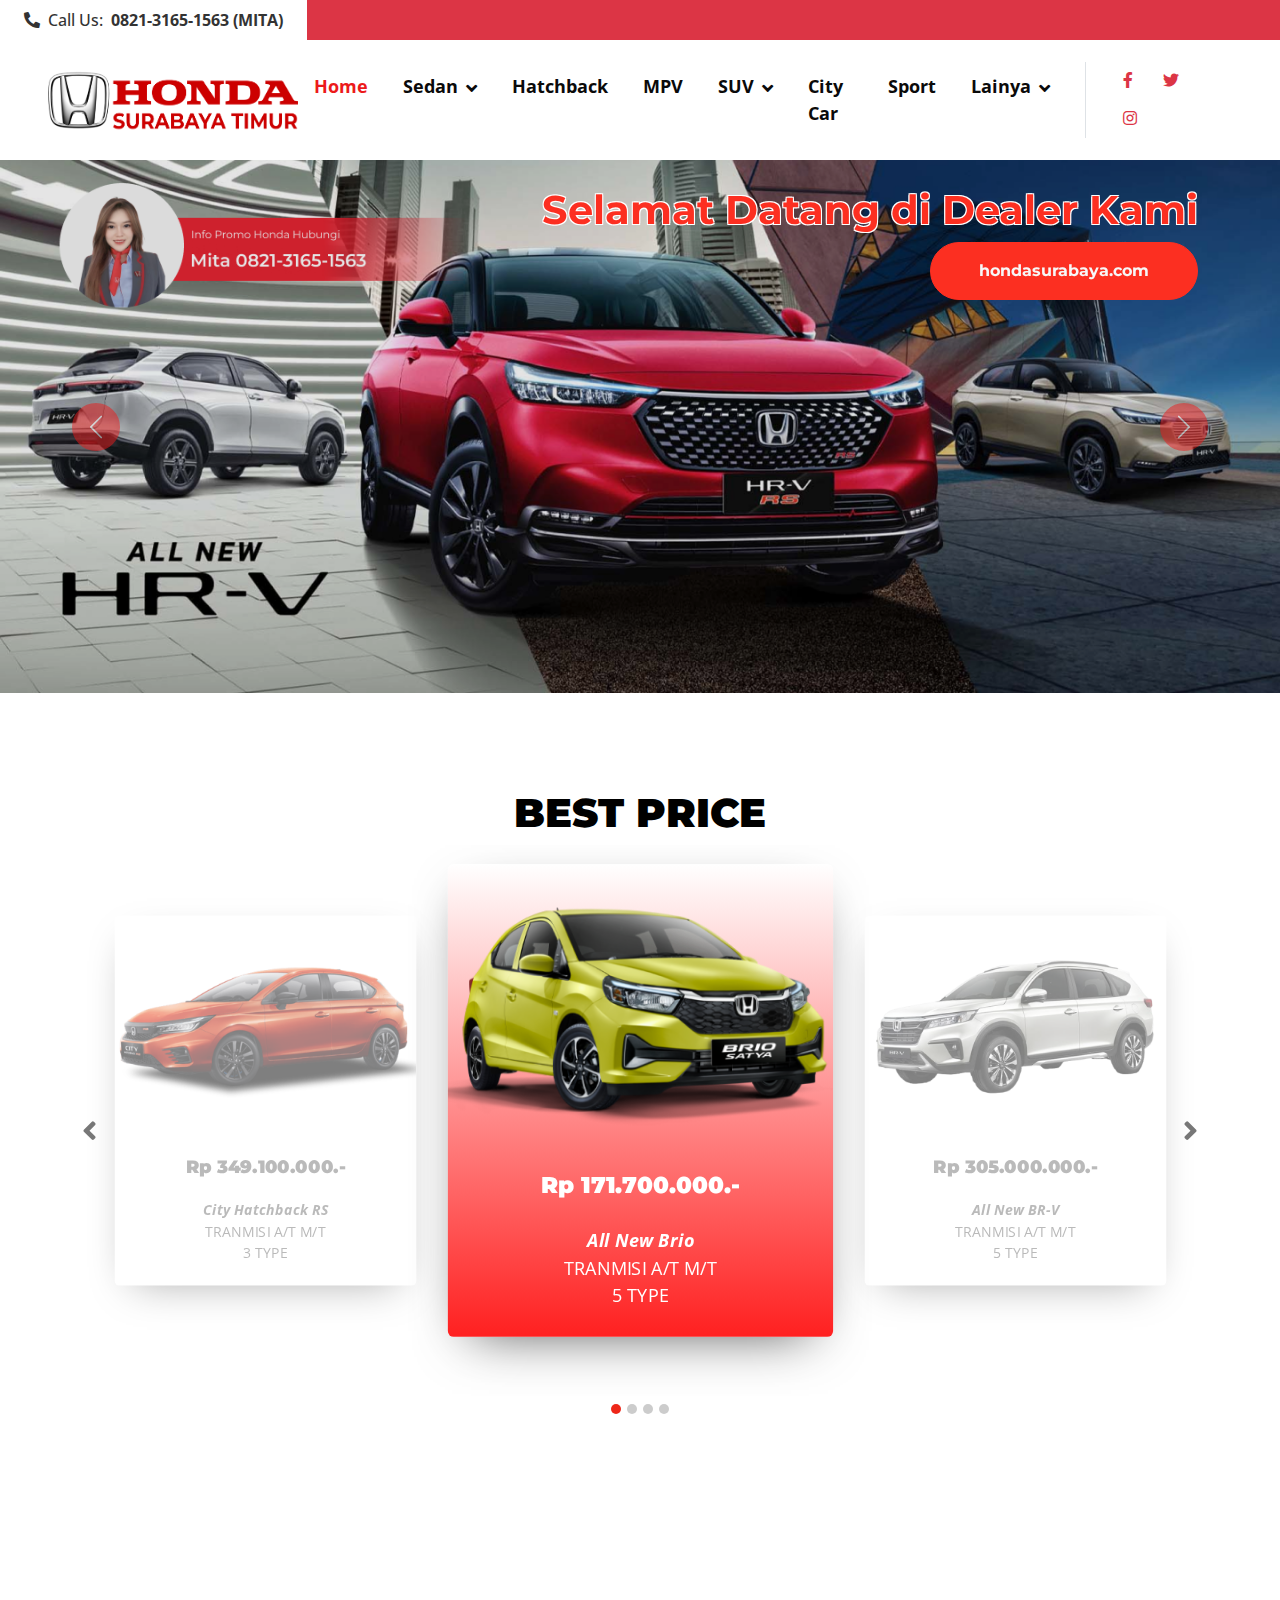
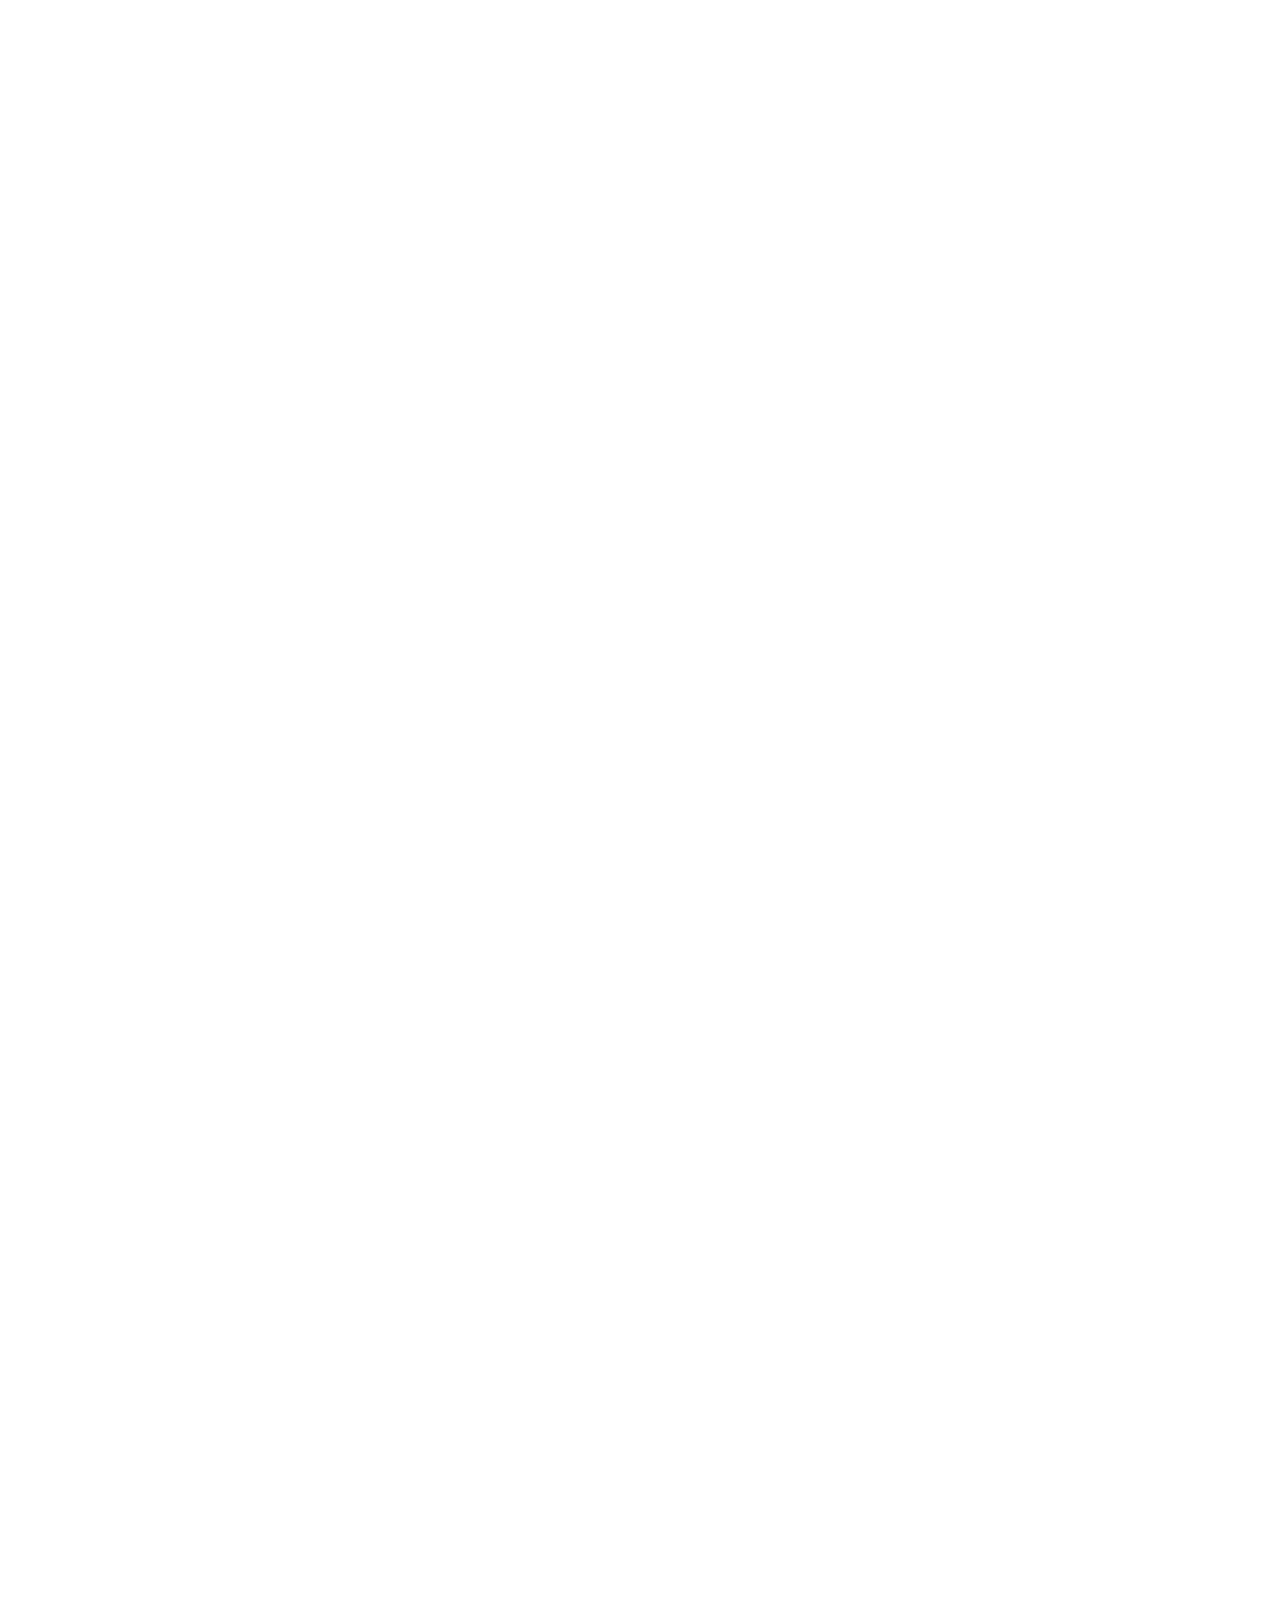
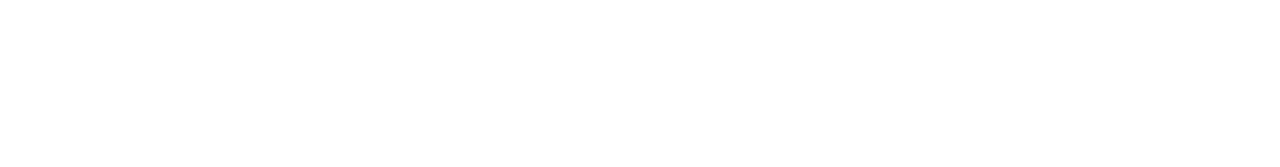
<file: index.html>
<!DOCTYPE html>
<html lang="en">
  <head>
    <meta charset="utf-8" />
    <title>Honda - Surabaya Timur</title>
    <meta content="width=device-width, initial-scale=1.0" name="viewport" />
    <meta content="" name="keywords" />
    <meta content="" name="description" />

    <!-- Favicon -->
    <link href="images/honda-logo-png-picture-20.png" rel="icon" />

    <!-- Google Web Fonts -->
    <link rel="preconnect" href="https://fonts.googleapis.com" />
    <link rel="preconnect" href="https://fonts.gstatic.com" crossorigin />
    <link
      href="https://fonts.googleapis.com/css2?family=Libre+Baskerville:wght@700&family=Open+Sans:wght@400;500;600&display=swap"
      rel="stylesheet"
    />

    <!-- Icon Font Stylesheet -->
    <link
      href="https://cdnjs.cloudflare.com/ajax/libs/font-awesome/5.10.0/css/all.min.css"
      rel="stylesheet"
    />
    <link
      href="https://cdn.jsdelivr.net/npm/bootstrap-icons@1.4.1/font/bootstrap-icons.css"
      rel="stylesheet"
    />

    <!-- Libraries Stylesheet -->
    <link href="lib/animate/animate.min.css" rel="stylesheet" />
    <link href="lib/owlcarousel/assets/owl.carousel.min.css" rel="stylesheet" />
    <link href="lib/lightbox/css/lightbox.min.css" rel="stylesheet" />

    <!-- Customized Bootstrap Stylesheet -->
    <link href="css/bootstrap.min.css" rel="stylesheet" />

    <!-- Template Stylesheet -->
    <link href="css/style.css" rel="stylesheet" />
    <link href="css/owl.carousel.min.css" rel="stylesheet" />
    <link href="css/styles2.css" rel="stylesheet" />
  </head>

  <body>
    <!-- Spinner Start -->
    <div
      id="spinner"
      class="show bg-white position-fixed translate-middle w-100 vh-100 top-50 start-50 d-flex align-items-center justify-content-center"
    >
      <div
        class="spinner-border text-danger"
        role="status"
        style="width: 3rem; height: 3rem"
      ></div>
    </div>
    <!-- Spinner End -->

    <!-- Topbar Start -->
    <div class="container-fluid bg-danger px-0">
      <div class="row g-0 d-none d-lg-flex">
        <div class="col-lg-6 text-start">
          <div
            class="h-100 bg-white d-inline-flex align-items-center text-dark py-2 px-4"
          >
            <span class="me-2 fw-semi-bold"
              ><i class="fa fa-phone-alt me-2"></i>Call Us:</span
            >
            <span class="fw-bold">0821-3165-1563 (MITA)</span>
          </div>
        </div>
      </div>
    </div>
    <!-- Topbar End -->

    <!-- Navbar Start -->
    <nav
      class="navbar navbar-expand-lg bg-white navbar-light sticky-top px-4 px-lg-5"
    >
      <a href="index.html" class="navbar-brand d-flex align-items-center">
        <img
          style="width: 250px; height: 65px"
          src="/images/Logo 2.png"
          alt=""
        />
      </a>
      <button
        type="button"
        class="navbar-toggler me-0"
        data-bs-toggle="collapse"
        data-bs-target="#navbarCollapse"
      >
        <span class="navbar-toggler-icon"></span>
      </button>
      <div class="collapse navbar-collapse" id="navbarCollapse">
        <div class="navbar-nav ms-auto p-4 p-lg-0">
          <a href="index.html" class="nav-item nav-link active">Home</a>
          <!-- DROPDOWN -->
          <div class="nav-item dropdown">
            <a
              href="#"
              class="nav-link dropdown-toggle"
              data-bs-toggle="dropdown"
              >Sedan</a
            >
            <div class="dropdown-menu bg-light m-0">
              <a href="#" class="dropdown-item">New City</a>
              <a href="#" class="dropdown-item">New Civic RS</a>
              <a href="#" class="dropdown-item">Civic Turbo</a>
              <a href="#" class="dropdown-item">ALL NEW Accord</a>
            </div>
          </div>
          <!-- END DROPDOWN -->
          <a href="about.html" class="nav-item nav-link">Hatchback</a>
          <a href="service.html" class="nav-item nav-link">MPV</a>
          <!-- DROPDOWN -->
          <div class="nav-item dropdown">
            <a
              href="#"
              class="nav-link dropdown-toggle"
              data-bs-toggle="dropdown"
              >SUV</a
            >
            <div class="dropdown-menu bg-light m-0">
              <a href="#" class="dropdown-item">BR-V</a>
              <a href="#" class="dropdown-item">CR-V</a>
              <a href="#" class="dropdown-item">HR-V</a>
            </div>
          </div>
          <!-- END DROPDOWN -->
          <a href="#" class="nav-item nav-link">City Car</a>
          <a href="#" class="nav-item nav-link">Sport</a>

          <!-- DROPDOWN -->
          <div class="nav-item dropdown">
            <a
              href="#"
              class="nav-link dropdown-toggle"
              data-bs-toggle="dropdown"
              >Lainya</a
            >
            <div class="dropdown-menu bg-light m-0">
              <a href="galeri.html" class="dropdown-item">Galerry</a>
              <a href="artikel.html" class="dropdown-item">Artikel</a>
              <a href="kredit.html" class="dropdown-item">Simulisasi Kredit</a>
              <a href="kunjungi.html" class="dropdown-item">Kunjungi Kami</a>
            </div>
          </div>
          <!-- END DROPDOWN -->
        </div>
        <div class="border-start ps-4 d-none d-lg-block">
          <a class="btn btn-link text-danger" href=""
            ><i class="fab fa-facebook-f"></i
          ></a>
          <a class="btn btn-link text-danger" href=""
            ><i class="fab fa-twitter"></i
          ></a>
          <a class="btn btn-link text-danger" href="https://www.instagram.com/mita_hondasurabaya/"
            ><i class="fab fa-instagram"></i
          ></a>
        </div>
      </div>
    </nav>
    <!-- Navbar End -->

    <!-- Carousel Start -->
    <div class="container-fluid px-0 mb-5">
      <div id="header-carousel" class="carousel slide" data-bs-ride="carousel">
        <div class="carousel-inner">
          <div class="carousel-item active">
            <img class="w-100" src="images/Cover.png" alt="Image" />
            <div class="carousel-caption">
              <div class="container">
                <div class="row justify-content-end">
                  <div class="col-lg-8 text-end">
                    <h4
                      class="display-1 animated slideInRight"
                      style="
                        color: #fc2f21;
                        font-size: 40px;
                        text-shadow: -1px -1px 0 white, 1px -1px 0 white,
                          -1px 1px 0 white, 1px 1px 0 white;
                      "
                    >
                      Selamat Datang di Dealer Kami
                    </h4>
                    <a
                      href=""
                      class="btn btn-primary rounded-pill py-3 px-5 animated slideInRight"
                      style="margin-bottom: 50%"
                      >hondasurabaya.com</a
                    >
                  </div>
                </div>
              </div>
            </div>
          </div>
          <div class="carousel-item">
            <img class="w-100" src="images/Cover.png" alt="Image" />
            <div class="carousel-caption">
              <div class="container">
                <div class="row justify-content-end">
                  <div class="col-lg-8 text-end">
                    <h4
                      class="display-1 animated slideInRight"
                      style="
                        color: #fc2f21;
                        font-size: 40px;
                        text-shadow: -1px -1px 0 white, 1px -1px 0 white,
                          -1px 1px 0 white, 1px 1px 0 white;
                      "
                    >
                      Selamat Datang di Dealer Kami
                    </h4>
                    <a
                      href=""
                      class="btn btn-primary rounded-pill py-3 px-5 animated slideInRight"
                      style="margin-bottom: 50%"
                      >hondasurabaya.com</a
                    >
                  </div>
                </div>
              </div>
            </div>
          </div>
        </div>
        <button
          class="carousel-control-prev"
          type="button"
          data-bs-target="#header-carousel"
          data-bs-slide="prev"
        >
          <span class="carousel-control-prev-icon" aria-hidden="true"></span>
          <span class="visually-hidden">Previous</span>
        </button>
        <button
          class="carousel-control-next"
          type="button"
          data-bs-target="#header-carousel"
          data-bs-slide="next"
        >
          <span class="carousel-control-next-icon" aria-hidden="true"></span>
          <span class="visually-hidden">Next</span>
        </button>
      </div>
    </div>
    <!-- Carousel End -->

    <!-- Show Car-->
    <section id="slider" class="pt-5">
      <div class="container">
        <h1 class="text-center wow fadeInUp" style="color: black">
          <b>BEST PRICE</b>
        </h1>
        <div class="slider">
          <div class="owl-carousel">
            <!-- 1 -->
            <div class="slider-card wow fadeInUp">
              <div
                class="d-flex justify-content-center align-items-center mb-4"
              >
                <img src="/images/car/Brio.png" alt="" />
              </div>
              <h5 class="mb-0 text-center"><b>Rp 171.700.000.-</b></h5>
              <p class="text-center p-4">
                <span style="font-weight: bold; font-style: italic"
                  >All New Brio</span
                >
                <br />
                TRANMISI A/T M/T <br />
                5 TYPE <br />
              </p>
            </div>
            <!-- 2 -->
            <div class="slider-card wow fadeInUp">
              <div
                class="d-flex justify-content-center align-items-center mb-4"
              >
                <img src="/images/car/BR-V.png" alt="" />
              </div>
              <h5 class="mb-0 text-center"><b>Rp 305.000.000.-</b></h5>
              <p class="text-center p-4">
                <span style="font-weight: bold; font-style: italic"
                  >All New BR-V
                </span>
                <br />
                TRANMISI A/T M/T <br />
                5 TYPE <br />
              </p>
            </div>
            <!-- 3 -->
            <div class="slider-card wow fadeInUp">
              <div
                class="d-flex justify-content-center align-items-center mb-4"
              >
                <img src="/images/car/WR-V.png" alt="" />
              </div>
              <h5 class="mb-0 text-center"><b>Rp 277.000.000.-</b></h5>
              <p class="text-center p-4">
                <span style="font-weight: bold; font-style: italic">WR-V</span>
                <br />
                TRANMISI A/T M/T <br />
                4 TYPE <br />
              </p>
            </div>
            <!-- 4 -->
            <div class="slider-card wow fadeInUp">
              <div
                class="d-flex justify-content-center align-items-center mb-4"
              >
                <img src="/images/car/City Hatchback RS 1.png" alt="" />
              </div>
              <h5 class="mb-0 text-center"><b>Rp 349.100.000.-</b></h5>
              <p class="text-center p-4">
                <span style="font-weight: bold; font-style: italic"
                  >City Hatchback RS</span
                >
                <br />
                TRANMISI A/T M/T <br />
                3 TYPE <br />
              </p>
            </div>
          </div>
        </div>
      </div>
    </section>
    <!-- END SHOW CAR -->
    <!-- CONTACT MITA -->
    <div class="d-flex flex-column bd-highlight wow fadeInUp">
      <a
        style="
          color: #333;
          margin-top: 5%;
          font-family: Montserrat;
          font-size: 30px;
          font-style: normal;
          font-weight: 700;
          text-align: center;
          line-height: normal;
        "
        >Ingin Segera Mendapat Informasi Diskon / Promo ?</a
      >
      <h1
        style="
          color: #e62533;
          font-family: Montserrat;
          font-size: 40px;
          font-style: normal;
          font-weight: 700;
          line-height: normal;
          text-align: center;
          margin-bottom: 5%;
        "
      >
        Hubungi Kami Sekarang
      </h1>
    </div>

    <div class="container">
      <div class="row align-items-center">
        <div class="col-md-4 wow slideInLeft">
          <p class="mita-contact"><i class="bi bi-twitter"></i> Twitter</p>
          <p class="mita-contact"><i class="bi bi-facebook"></i> Facebook</p>
          <a href="https://www.instagram.com/mita_hondasurabaya/" class="mita-contact"><i class="bi bi-instagram"></i> Instagram</a>
        </div>
        <div class="col-md-4">
          <div
            class="d-flex justify-content-center align-items-center wow fadeInUp"
          >
            <img
              src="/images/mita.png"
              style="width: 100%; height: 100%; border-radius: 100%"
              alt=""
            />
          </div>
        </div>
        <div class="col-md-4 wow slideInRight">
          <p class="mita-contact-right">
            0821-3165-1563
            <i class="bi bi-whatsapp"></i>
          </p>
          <p class="mita-contact-right">
            0821-3165-1563
            <i class="bi bi-telephone"></i>
          </p>
          <p class="mita-contact-right">
            mitahondasurabaya@gmail.com
            <i class="bi bi-envelope"></i>
          </p>
          <p class="mita-contact-right">
            hondasurabayatimur.com
            <i class="bi bi-globe"></i>
          </p>
        </div>
      </div>
    </div>

    <div
      class="d-inline-flex p-2 bd-highlight wow fadeInUp"
      style="width: 100%"
    >
      <a
        href="https://wa.me/+682131651563"
        class="btn btn-danger rounded-pill py-3 px-5 animated wow fadeInUp"
        style="margin: auto"
      >
        HUBUNGI KAMI
      </a>
    </div>
    <!-- END CONTACT MITA -->

    <!-- PRODUK KAMI -->

    <div class="container-xxl py-5">
      <div class="container">
        <div
          class="text-center mx-auto wow fadeInUp"
          data-wow-delay="0.1s"
          style="max-width: 500px"
        >
          <h1
            style="
              color: #333;
              font-family: Montserrat;
              font-size: 40px;
              font-style: normal;
              font-weight: 700;
              line-height: normal;
              text-transform: uppercase;
            "
            class="mb-5"
          >
            PRODUK KAMI
          </h1>
        </div>
        <div class="row gx-4">
          <!-- 1 -->
          <div
            class="col-md-6 col-lg-4 col-xl-3 wow fadeInUp"
            data-wow-delay="0.1s"
          >
            <div class="product-item">
              <div class="position-relative">
                <img class="img-fluid" src="images/car/Brio.png" alt="" />
                <div class="product-overlay">
                  <a
                    class="btn btn-light rounded-pill"
                    href="detail1.html"
                    style="color: #e62533"
                  >
                    Lihat Detail
                  </a>
                </div>
              </div>
              <div class="text-center p-4 textmobil">
                <span class="d-block h5">All New Brio</span>
                <span class="text-dark">Mulai : Rp 171.700.000</span>
                <br />
                <span class="text-dark">Transmisi : A/T M/T</span>
                <br />
                <span class="text-dark">5 Type</span>
              </div>
            </div>
          </div>
          <!-- 2 -->
          <div
            class="col-md-6 col-lg-4 col-xl-3 wow fadeInUp"
            data-wow-delay="0.1s"
          >
            <div class="product-item">
              <div class="position-relative">
                <img class="img-fluid" src="images/car/HR-V 2.png" alt="" />
                <div class="product-overlay">
                  <a
                    class="btn btn-light rounded-pill"
                    href="detail1.html"
                    style="color: #e62533"
                  >
                    Lihat Detail
                  </a>
                </div>
              </div>
              <div class="text-center p-4 textmobil">
                <span class="d-block h5" href="">All New HRV</span>
                <span class="text-dark">Mulai : Rp 380.400.000</span>
                <br />
                <span class="text-dark">Transmisi : A/T M/T</span>
                <br />
                <span class="text-dark">5 Type</span>
              </div>
            </div>
          </div>
          <!-- 3 -->
          <div
            class="col-md-6 col-lg-4 col-xl-3 wow fadeInUp"
            data-wow-delay="0.1s"
          >
            <div class="product-item">
              <div class="position-relative">
                <img class="img-fluid" src="images/car/CR-V 1.png" alt="" />
                <div class="product-overlay">
                  <a
                    class="btn btn-light rounded-pill"
                    href="detail1.html"
                    style="color: #e62533"
                  >
                    Lihat Detail
                  </a>
                </div>
              </div>
              <div class="text-center p-4 textmobil">
                <span class="d-block h5" href="">All New CRV</span>
                <span class="text-dark">Mulai : Rp 534.700.000</span>
                <br />
                <span class="text-dark">Transmisi : A/T</span>
                <br />
                <span class="text-dark">4 Type</span>
              </div>
            </div>
          </div>
          <!-- 4 -->
          <div
            class="col-md-6 col-lg-4 col-xl-3 wow fadeInUp"
            data-wow-delay="0.1s"
          >
            <div class="product-item">
              <div class="position-relative">
                <img class="img-fluid" src="images/car/BR-V.png" alt="" />
                <div class="product-overlay">
                  <a
                    class="btn btn-light rounded-pill"
                    href="detail1.html"
                    style="color: #e62533"
                  >
                    Lihat Detail
                  </a>
                </div>
              </div>
              <div class="text-center p-4 textmobil">
                <span class="d-block h5" href="">All New BRV</span>
                <span class="text-dark">Mulai : Rp 305.800.000</span>
                <br />
                <span class="text-dark">Transmisi : A/T M/T</span>
                <br />
                <span class="text-dark">5 Type</span>
              </div>
            </div>
          </div>
          <!-- 5 -->
          <div
            class="col-md-6 col-lg-4 col-xl-3 wow fadeInUp"
            data-wow-delay="0.1s"
          >
            <div class="product-item">
              <div class="position-relative">
                <img class="img-fluid" src="images/car/WR-V.png" alt="" />
                <div class="product-overlay">
                  <a
                    class="btn btn-light rounded-pill"
                    href="detail1.html"
                    style="color: #e62533"
                  >
                    Lihat Detail
                  </a>
                </div>
              </div>
              <div class="text-center p-4 textmobil">
                <span class="d-block h5">All New WR-V</span>
                <span class="text-dark">Mulai : Rp 277.000.000</span>
                <br />
                <span class="text-dark">Transmisi : A/T</span>
                <br />
                <span class="text-dark">4 Type</span>
              </div>
            </div>
          </div>
          <!-- 6 -->
          <div
            class="col-md-6 col-lg-4 col-xl-3 wow fadeInUp"
            data-wow-delay="0.1s"
          >
            <div class="product-item">
              <div class="position-relative">
                <img
                  class="img-fluid"
                  src="images/car/Mobilio new 1.png"
                  alt=""
                />
                <div class="product-overlay">
                  <a
                    class="btn btn-light rounded-pill"
                    href="detail1.html"
                    style="color: #e62533"
                  >
                    Lihat Detail
                  </a>
                </div>
              </div>
              <div class="text-center p-4 textmobil">
                <span class="d-block h5" href="">New Mobilio</span>
                <span class="text-dark">Mulai : Rp 240.400.000</span>
                <br />
                <span class="text-dark">Transmisi : A/T M/T</span>
                <br />
                <span class="text-dark">7 Type</span>
              </div>
            </div>
          </div>
          <!-- 7 -->
          <div
            class="col-md-6 col-lg-4 col-xl-3 wow fadeInUp"
            data-wow-delay="0.1s"
          >
            <div class="product-item">
              <div class="position-relative">
                <img
                  class="img-fluid"
                  src="images/car/City Hatchback RS 1.png"
                  alt=""
                />
                <div class="product-overlay">
                  <a
                    class="btn btn-light rounded-pill"
                    href="detail1.html"
                    style="color: #e62533"
                  >
                    Lihat Detail
                  </a>
                </div>
              </div>
              <div class="text-center p-4 textmobil">
                <span class="d-block h5" href="">City Hatchback RS 1</span>
                <span class="text-dark">Mulai : Rp 349.100.000</span>
                <br />
                <span class="text-dark">Transmisi : A/T M/T</span>
                <br />
                <span class="text-dark">3 Type</span>
              </div>
            </div>
          </div>
          <!-- 8 -->
          <div
            class="col-md-6 col-lg-4 col-xl-3 wow fadeInUp"
            data-wow-delay="0.1s"
          >
            <div class="product-item">
              <div class="position-relative">
                <img
                  class="img-fluid"
                  src="images/car/ALLNEWCITY.png"
                  alt=""
                />
                <div class="product-overlay">
                  <a
                    class="btn btn-light rounded-pill"
                    href="detail1.html"
                    style="color: #e62533"
                  >
                    Lihat Detail
                  </a>
                </div>
              </div>
              <div class="text-center p-4 textmobil">
                <span class="d-block h5">All New City</span>
                <span class="text-dark">Mulai : Rp 378.400.000</span>
                <br />
                <span class="text-dark">Transmisi : A/T</span>
                <br />
                <span class="text-dark">1 Type</span>
              </div>
            </div>
          </div>
          <!-- 9 -->
          <div
            class="col-md-6 col-lg-4 col-xl-3 wow fadeInUp"
            data-wow-delay="0.1s"
          >
            <div class="product-item">
              <div class="position-relative">
                <img class="img-fluid" src="images/car/Civic RS 1.png" alt="" />
                <div class="product-overlay">
                  <a
                    class="btn btn-light rounded-pill"
                    href="detail1.html"
                    style="color: #e62533"
                  >
                    Lihat Detail
                  </a>
                </div>
              </div>
              <div class="text-center p-4 textmobil">
                <span class="d-block h5">New Civic RS</span>
                <span class="text-dark">Mulai : Rp 661.900.000</span>
                <br />
                <span class="text-dark">Transmisi : A/T</span>
                <br />
                <span class="text-dark">1 Type</span>
              </div>
            </div>
          </div>
          <!-- 10 -->
          <div
            class="col-md-6 col-lg-4 col-xl-3 wow fadeInUp"
            data-wow-delay="0.1s"
          >
            <div class="product-item">
              <div class="position-relative">
                <img
                  class="img-fluid"
                  src="images/car/ALLNEWACCORD.png"
                  alt=""
                />
                <div class="product-overlay">
                  <a
                    class="btn btn-light rounded-pill"
                    href="detail1.html"
                    style="color: #e62533"
                  >
                    Lihat Detail
                  </a>
                </div>
              </div>
              <div class="text-center p-4 textmobil">
                <span class="d-block h5">All New Accord</span>
                <span class="text-dark">Mulai : Rp 791.800.000</span>
                <br />
                <span class="text-dark">Transmisi : A/T </span>
                <br />
                <span class="text-dark">4 Type</span>
              </div>
            </div>
          </div>
          <!-- 11 -->

          <div
            class="col-md-6 col-lg-4 col-xl-3 wow fadeInUp"
            data-wow-delay="0.1s"
          >
            <div class="product-item">
              <div class="position-relative">
                <img class="img-fluid" src="images/car/Type R 1.png" alt="" />
                <div class="product-overlay">
                  <a
                    class="btn btn-light rounded-pill"
                    href="detail1.html"
                    style="color: #e62533"
                  >
                    Lihat Detail
                  </a>
                </div>
              </div>
              <div class="text-center p-4 textmobil">
                <span class="d-block h5">Type R</span>
                <span class="text-dark">Mulai : Rp 1.403.400.000</span>
                <br />
                <span class="text-dark">Transmisi : A/T </span>
                <br />
                <span class="text-dark">1 Type</span>
              </div>
            </div>
          </div>
        </div>
      </div>
    </div>

    <!-- footer-->

    <footer
      class="bg-light text-center text-lg-start position-sticky wow fadeInUp"
    >
      <div
        class="text-center p-3 text-white"
        style="background-color: rgb(0, 0, 0)"
      >
        <span style="font-size: small"> © Copyright 2023 </span>
        <a class="text-white" href="index.html" style="font-weight: bold"
          >Dealer Honda Surabaya</a
        >
      </div>
    </footer>
    <!-- JavaScript Libraries -->
    <script src="https://code.jquery.com/jquery-3.4.1.min.js"></script>
    <script src="https://cdn.jsdelivr.net/npm/bootstrap@5.0.0/dist/js/bootstrap.bundle.min.js"></script>
    <script src="lib/wow/wow.min.js"></script>
    <script src="lib/easing/easing.min.js"></script>
    <script src="lib/waypoints/waypoints.min.js"></script>
    <script src="lib/owlcarousel/owl.carousel.min.js"></script>
    <script src="lib/counterup/counterup.min.js"></script>
    <script src="lib/parallax/parallax.min.js"></script>
    <script src="lib/lightbox/js/lightbox.min.js"></script>

    <!-- Template Javascript -->
    <script src="js/main.js"></script>
    <script src="js/main2.js"></script>
    <script src="js/owl.carousel.min.js"></script>
  </body>
</html>
</file>
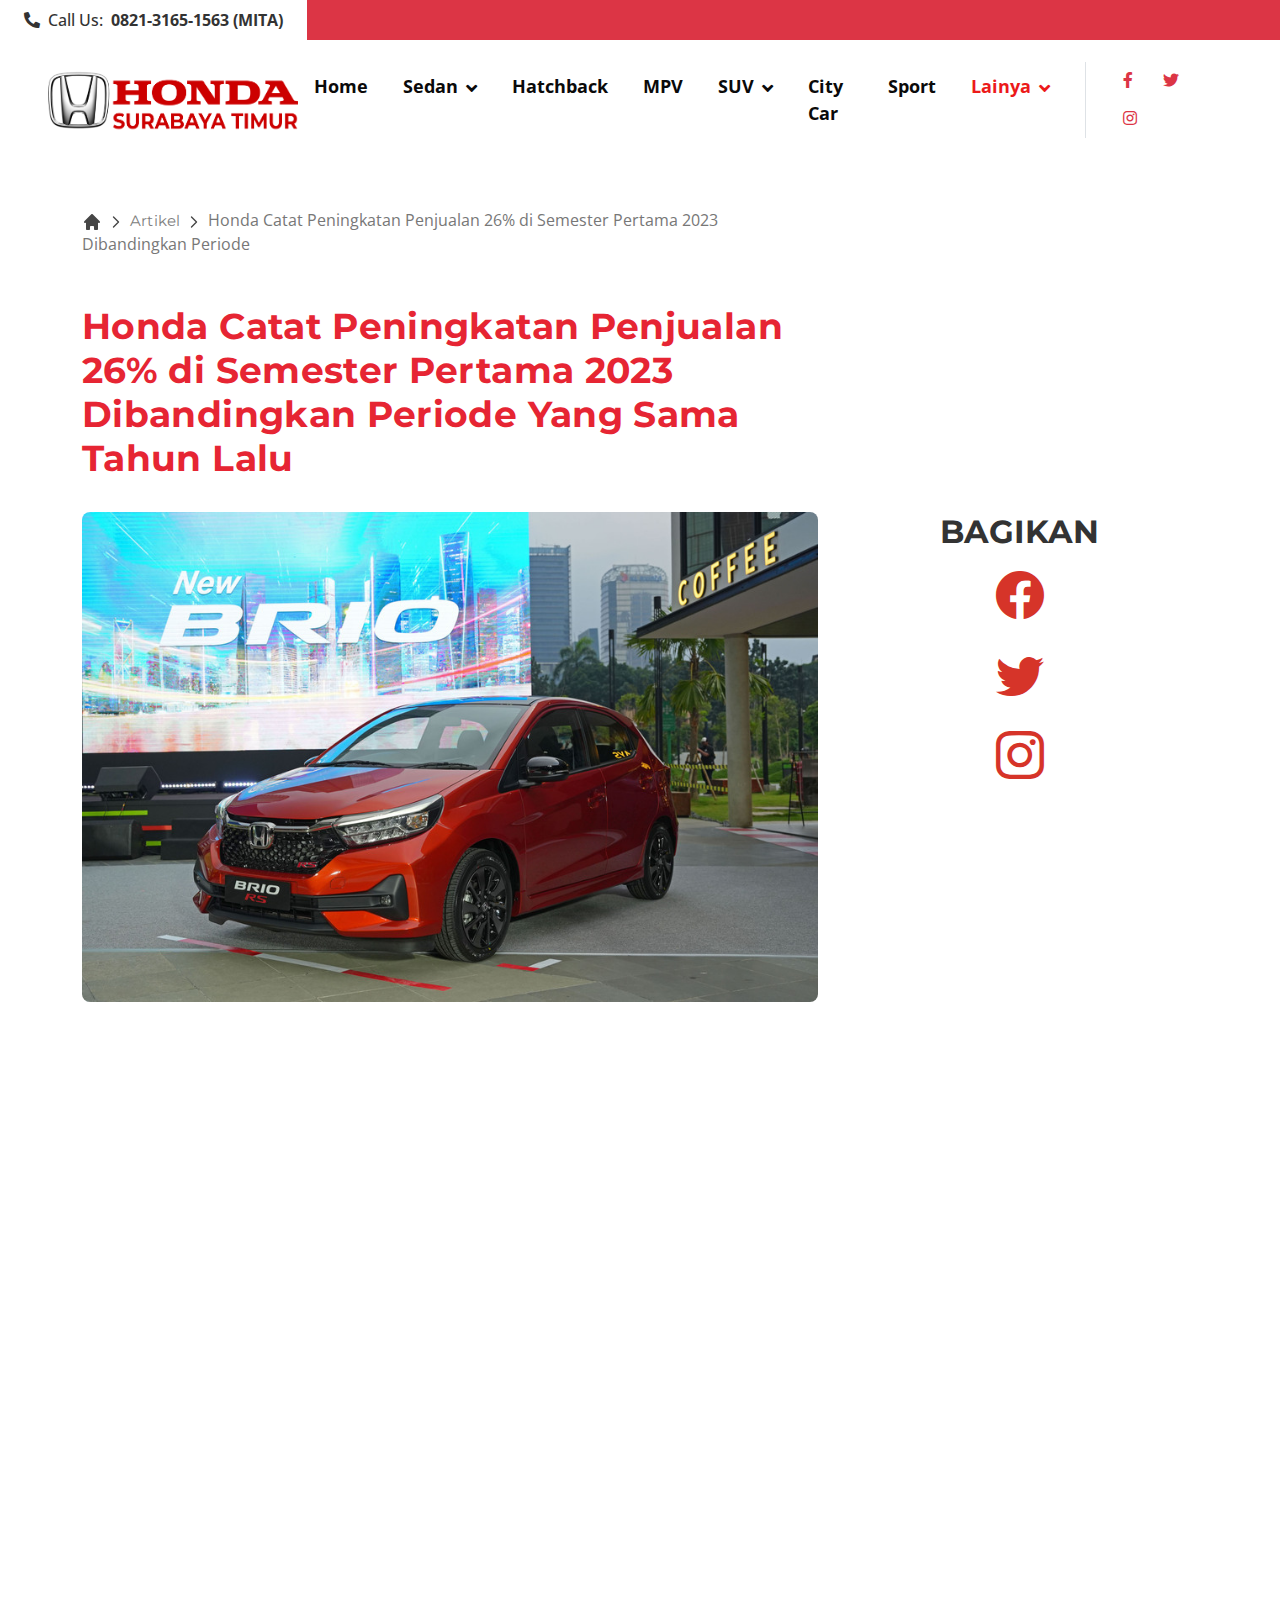
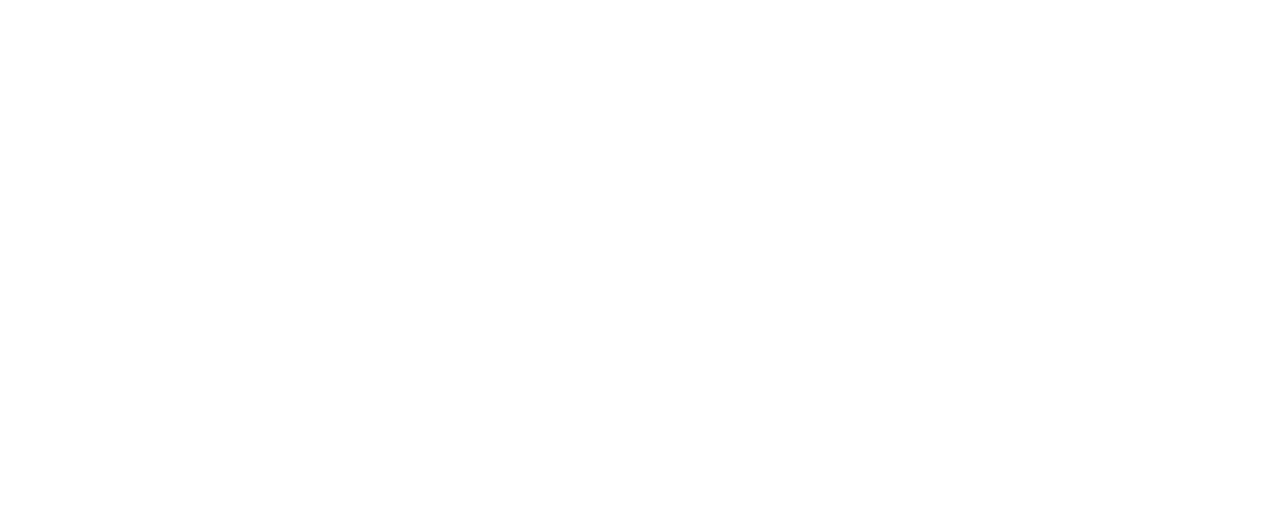
<file: 1.html>
<!DOCTYPE html>
<html lang="en">
  <head>
    <meta charset="utf-8" />
    <title>Honda - Surabaya Timur</title>
    <meta content="width=device-width, initial-scale=1.0" name="viewport" />
    <meta content="" name="keywords" />
    <meta content="" name="description" />

    <!-- Favicon -->
    <link href="./images/honda-logo-png-picture-20.png" rel="icon" />

    <!-- Google Web Fonts -->
    <link rel="preconnect" href="https://fonts.googleapis.com" />
    <link rel="preconnect" href="https://fonts.gstatic.com" crossorigin />
    <link
      href="https://fonts.googleapis.com/css2?family=Libre+Baskerville:wght@700&family=Open+Sans:wght@400;500;600&display=swap"
      rel="stylesheet"
    />

    <!-- Icon Font Stylesheet -->
    <link
      href="https://cdnjs.cloudflare.com/ajax/libs/font-awesome/5.10.0/css/all.min.css"
      rel="stylesheet"
    />
    <link
      href="https://cdn.jsdelivr.net/npm/bootstrap-icons@1.4.1/font/bootstrap-icons.css"
      rel="stylesheet"
    />

    <!-- Libraries Stylesheet -->
    <link href="./lib/animate/animate.min.css" rel="stylesheet" />
    <link href="./lib/owlcarousel/assets/owl.carousel.min.css" rel="stylesheet" />
    <link href="./lib/lightbox/css/lightbox.min.css" rel="stylesheet" />

    <!-- Customized Bootstrap Stylesheet -->
    <link href="./css/bootstrap.min.css" rel="stylesheet" />

    <!-- Template Stylesheet -->
    <link href="./css/style.css" rel="stylesheet" />
    <link href="./css/owl.carousel.min.css" rel="stylesheet" />
    <link href="./css/styles2.css" rel="stylesheet" />
    <link rel="stylesheet" href="./css/style3.css">
  </head>

  <body>

        <!-- Spinner Start -->
        <div
        id="spinner"
        class="show bg-white position-fixed translate-middle w-100 vh-100 top-50 start-50 d-flex align-items-center justify-content-center"
      >
        <div
          class="spinner-border text-danger"
          role="status"
          style="width: 3rem; height: 3rem"
        ></div>
      </div>
      <!-- Spinner End -->
  
      <!-- Topbar Start -->
      <div class="container-fluid bg-danger px-0">
        <div class="row g-0 d-none d-lg-flex">
          <div class="col-lg-6 text-start">
            <div
              class="h-100 bg-white d-inline-flex align-items-center text-dark py-2 px-4"
            >
              <span class="me-2 fw-semi-bold"
                ><i class="fa fa-phone-alt me-2"></i>Call Us:</span
              >
              <span class="fw-bold">0821-3165-1563 (MITA)</span>
            </div>
          </div>
        </div>
      </div>
      <!-- Topbar End -->
  
      <!-- Navbar Start -->
      <nav
        class="navbar navbar-expand-lg bg-white navbar-light sticky-top px-4 px-lg-5"
      >
        <a href="index.html" class="navbar-brand d-flex align-items-center">
          <img
            style="width: 250px; height: 65px"
            src="/images/Logo 2.png"
            alt=""
          />
        </a>
        <button
          type="button"
          class="navbar-toggler me-0"
          data-bs-toggle="collapse"
          data-bs-target="#navbarCollapse"
        >
          <span class="navbar-toggler-icon"></span>
        </button>
        <div class="collapse navbar-collapse" id="navbarCollapse">
          <div class="navbar-nav ms-auto p-4 p-lg-0">
            <a href="index.html" class="nav-item nav-link">Home</a>
            <!-- DROPDOWN -->
            <div class="nav-item dropdown">
              <a
                href="#"
                class="nav-link dropdown-toggle"
                data-bs-toggle="dropdown"
                >Sedan</a
              >
              <div class="dropdown-menu bg-light m-0">
                <a href="#" class="dropdown-item">New City</a>
                <a href="#" class="dropdown-item">New Civic RS</a>
                <a href="#" class="dropdown-item">Civic Turbo</a>
                <a href="#" class="dropdown-item">ALL NEW Accord</a>
              </div>
            </div>
            <!-- END DROPDOWN -->
            <a href="about.html" class="nav-item nav-link">Hatchback</a>
            <a href="service.html" class="nav-item nav-link">MPV</a>
            <!-- DROPDOWN -->
            <div class="nav-item dropdown">
              <a
                href="#"
                class="nav-link dropdown-toggle"
                data-bs-toggle="dropdown"
                >SUV</a
              >
              <div class="dropdown-menu bg-light m-0">
                <a href="#" class="dropdown-item">BR-V</a>
                <a href="#" class="dropdown-item">CR-V</a>
                <a href="#" class="dropdown-item">HR-V</a>
              </div>
            </div>
            <!-- END DROPDOWN -->
            <a href="#" class="nav-item nav-link">City Car</a>
            <a href="#" class="nav-item nav-link">Sport</a>
  
            <!-- DROPDOWN -->
            <div class="nav-item dropdown">
              <a
                href="#"
                class="nav-link dropdown-toggle active"
                data-bs-toggle="dropdown"
                >Lainya</a
              >
              <div class="dropdown-menu bg-light m-0">
                <a href="galeri.html" class="dropdown-item">Gallery</a>
                <a href="artikel.html" class="dropdown-item active">Artikel</a>
                <a href="kredit.html" class="dropdown-item ">Simulisasi Kredit</a>
                <a href="kunjungi.html" class="dropdown-item">Kunjungi Kami</a>
              </div>
            </div>
            <!-- END DROPDOWN -->
          </div>
          <div class="border-start ps-4 d-none d-lg-block">
            <a class="btn btn-link text-danger" href=""
              ><i class="fab fa-facebook-f"></i
            ></a>
            <a class="btn btn-link text-danger" href=""
              ><i class="fab fa-twitter"></i
            ></a>
            <a class="btn btn-link text-danger" href="https://www.instagram.com/mita_hondasurabaya/"
              ><i class="fab fa-instagram"></i
            ></a>
          </div>
        </div>
      </nav>
      <!-- Navbar End -->

      <!-- Artikel -->
      <div class="container-fluid py-5 wow fadeInUp">
        <div class="container">
            <div class="col-sm-8">
              <a
                href="index.html"
                style="
                  -webkit-text-fill-color: #808080;
                  font-family: Montserrat;
                  font-size: 15px;
                  font-style: normal;
                  font-weight: 400;
                  line-height: normal;
                  letter-spacing: 0.12px;
                "
                ><svg
                  xmlns="http://www.w3.org/2000/svg"
                  width="20"
                  height="20"
                  viewBox="0 0 20 20"
                  fill="none"
                >
                  <path
                    d="M10.7071 2.29289C10.3166 1.90237 9.68342 1.90237 9.29289 2.29289L2.29289 9.29289C1.90237 9.68342 1.90237 10.3166 2.29289 10.7071C2.68342 11.0976 3.31658 11.0976 3.70711 10.7071L4 10.4142V17C4 17.5523 4.44772 18 5 18H7C7.55228 18 8 17.5523 8 17V15C8 14.4477 8.44771 14 9 14H11C11.5523 14 12 14.4477 12 15V17C12 17.5523 12.4477 18 13 18H15C15.5523 18 16 17.5523 16 17V10.4142L16.2929 10.7071C16.6834 11.0976 17.3166 11.0976 17.7071 10.7071C18.0976 10.3166 18.0976 9.68342 17.7071 9.29289L10.7071 2.29289Z"
                    fill="#464646"
                  />
                </svg>
                <span
                  ><svg
                    xmlns="http://www.w3.org/2000/svg"
                    width="20"
                    height="20"
                    viewBox="0 0 20 20"
                    fill="none"
                  >
                    <path
                      d="M7.5 15L12.5 10L7.5 5"
                      stroke="#464646"
                      stroke-width="1.4"
                      stroke-linecap="round"
                      stroke-linejoin="round"
                    />
                  </svg> </span>Artikel</a>
                  <span
                  ><svg
                    xmlns="http://www.w3.org/2000/svg"
                    width="20"
                    height="20"
                    viewBox="0 0 20 20"
                    fill="none"
                  >
                    <path
                      d="M7.5 15L12.5 10L7.5 5"
                      stroke="#464646"
                      stroke-width="1.4"
                      stroke-linecap="round"
                      stroke-linejoin="round"
                    />
                  </svg> </span>Honda Catat Peningkatan Penjualan 26% di Semester Pertama 2023 Dibandingkan Periode</a>
        </div>
        <div class="row mt-5">
            <div class="col-sm-8">
              <h1 class="Textkjg">Honda Catat Peningkatan Penjualan 26% di Semester Pertama 2023 Dibandingkan Periode Yang Sama Tahun Lalu</h1>
            </div>
        </div>
      </div>
      <!-- Content -->
      <section class="section">
        <div class="container">
    
          <div class="row blog-entries element-animate">
    
            <div class="col-md-12 col-lg-8 main-content ">
    
              <div class="post-content-body wow fadeInUp">
                <div class="row my-4">
                    <div class="col-md-12 mb-4">
                      <img src="images/artikel/1.png" alt="Image placeholder" class="img-fluid rounded">
                    </div>
                </div>
                <p class="paragaf wow fadeInUp">
                <strong style="font-weight: 900;">Jakarta, 14 Juli 2023</strong> – PT Honda Prospect Motor berhasil mencatatkan peningkatan penjualan secara retail 
                sebesar 26% di semester pertama tahun 2023 dibandingkan periode yang sama di tahun 2022. Penjualan retail Honda di semester pertama tercatat sebanyak 
                67.797 unit, dimana Honda Brio menjadi model terlaris pada semester pertama ini dengan berhasil mencatatkan penjualan secara sebanyak 29.365 unit.
                <br> 
                Sementara itu Honda HR-V menjadi model SUV Honda yang paling diminati dengan terjual sebanyak 13.795 unit diikuti oleh Honda BR-V dengan 9.963 unit. 
                Kemudian Honda WR-V mencatatkan penjualan sebanyak 8.963 unit dan Honda CR-V sejumlah 2.384 unit.</p>
                
                <p class="paragaf wow fadeInUp">Selain produk SUV Honda, Honda City Hatchback RS terjual 1.673 unit, 
                    diikuti Honda Civic RS sejumlah 481 unit, Honda Mobilio sejumlah 855 unit, Honda Accord sejumlah 160 unit, 
                    Honda City Sedan sejumlah 143 unit dan Honda Civic Type R sejumlah 15 unit. Sementara itu, total penjualan retail 
                    bulanan Honda di bulan Juni 2023 sendiri tercatat sebanyak 10.459 unit.</p>

                <p class="paragaf wow fadeInUp">Yusak Billy selaku Sales & Marketing and After Sales 
                    Director PT Honda Prospect Motor mengatakan, “Peningkatan penjualan Honda di 
                    semester pertama tahun ini terutama didukung oleh penyegaran produk-produk Honda yang diterima baik 
                    oleh masyarakat, dan membaiknya pasokan komponen serta ekspansi layanan purna jual yang memberikan 
                    kemudahan serta nilai lebih bagi konsumen. Kami optimis bahwa tren ini juga akan terus berlanjut di semester kedua 
                    dengan rencana peluncuran produk baru serta program penjualan yang semakin meringankan konsumen membeli mobil Honda.”</p>

                <p class="paragaf wow fadeInUp">Honda juga menawarkan program penjualan bertajuk 
                    “Pamer Honda Baru” hingga September 2023. Pada program ini konsumen 
                    berkesempatan mendapat Free Biaya Perawatan berkala (Jasa + Parts s/d 50.000 km / 4 tahun)* 
                    serta Fleet Sales Package khusus untuk pembelian unit Honda City Hatchback RS. Program ini juga 
                    mengadakan Customer Gathering dimana konsumen dapat menghadiri acara ini di dealer resmi Honda terdekat 
                    serta konsumen berkesempatan mendapat tambahan value minimal Rp 5 juta untuk setiap pembelian mobil Honda. 
                    *Free Biaya Perawatan berkala (Jasa + Parts s/d 50.000 km / 4 tahun) untuk model Honda WR-V, 
                    Honda BR-V, Honda City Hatchback RS, Honda Mobilio dan Honda CR-V</p>
                </div>
    
            </div>
            <!-- END main-content -->
    
            <div class="col-md-12 col-lg-4 sidebar wow fadeInUp " >
              <!-- END sidebar-box -->
              <div class="sidebar-box">
                <div class="bio text-center">
                  <div class="bio-body mb-2 " style=" padding-top: 25px;">
                    <h2 style=" color: #333;">BAGIKAN</h2>
                    <a class="bi bi-facebook fa-3x " href="" style="height: 250px;
                    width: 250px; 
                    border-radius: 100%;"></a>
                  </div>
                  <div class="bio-body mb-2">
                    <a class="bi bi-twitter fa-3x " href="" style="height: 250px;
                    width: 250px; 
                    border-radius: 100%;"></a>
                  </div>
                  <div class="bio-body mb-2">
                    <a class="bi bi-instagram fa-3x " href="https://www.instagram.com/mita_hondasurabaya/" style="height: 250px;
                    width: 250px; 
                    border-radius: 100%;"></a>
                  </div>
                </div>
              </div>
            </div>
            <!-- END sidebar -->
          </div>
        </div>
      </section>
      <!-- End Content-->
    </div>

      <!--Body-->
      

<!--footer-->
      <footer
      class="footer bottom wow fadeInUp"
    >
      <div
        class="text-center p-3 text-white"
        style="background-color: rgb(0, 0, 0)"
      >
        <span style="font-size: small"> © Copyright 2023 </span>
        <a class="text-white" href="index.html" style="font-weight: bold"
          >Dealer Honda Surabaya</a
        >
      </div>
    </footer>

        <!-- JavaScript Libraries -->
        <script src="https://code.jquery.com/jquery-3.4.1.min.js"></script>
        <script src="https://cdn.jsdelivr.net/npm/bootstrap@5.0.0/dist/js/bootstrap.bundle.min.js"></script>
        <script src="lib/wow/wow.min.js"></script>
        <script src="lib/easing/easing.min.js"></script>
        <script src="lib/waypoints/waypoints.min.js"></script>
        <script src="lib/owlcarousel/owl.carousel.min.js"></script>
        <script src="lib/counterup/counterup.min.js"></script>
        <script src="lib/parallax/parallax.min.js"></script>
        <script src="lib/lightbox/js/lightbox.min.js"></script>
    
        <!-- Template Javascript -->
        <script src="js/main.js"></script>
        <script src="js/main2.js"></script>
        <script src="js/owl.carousel.min.js"></script>
  </body>
</file>
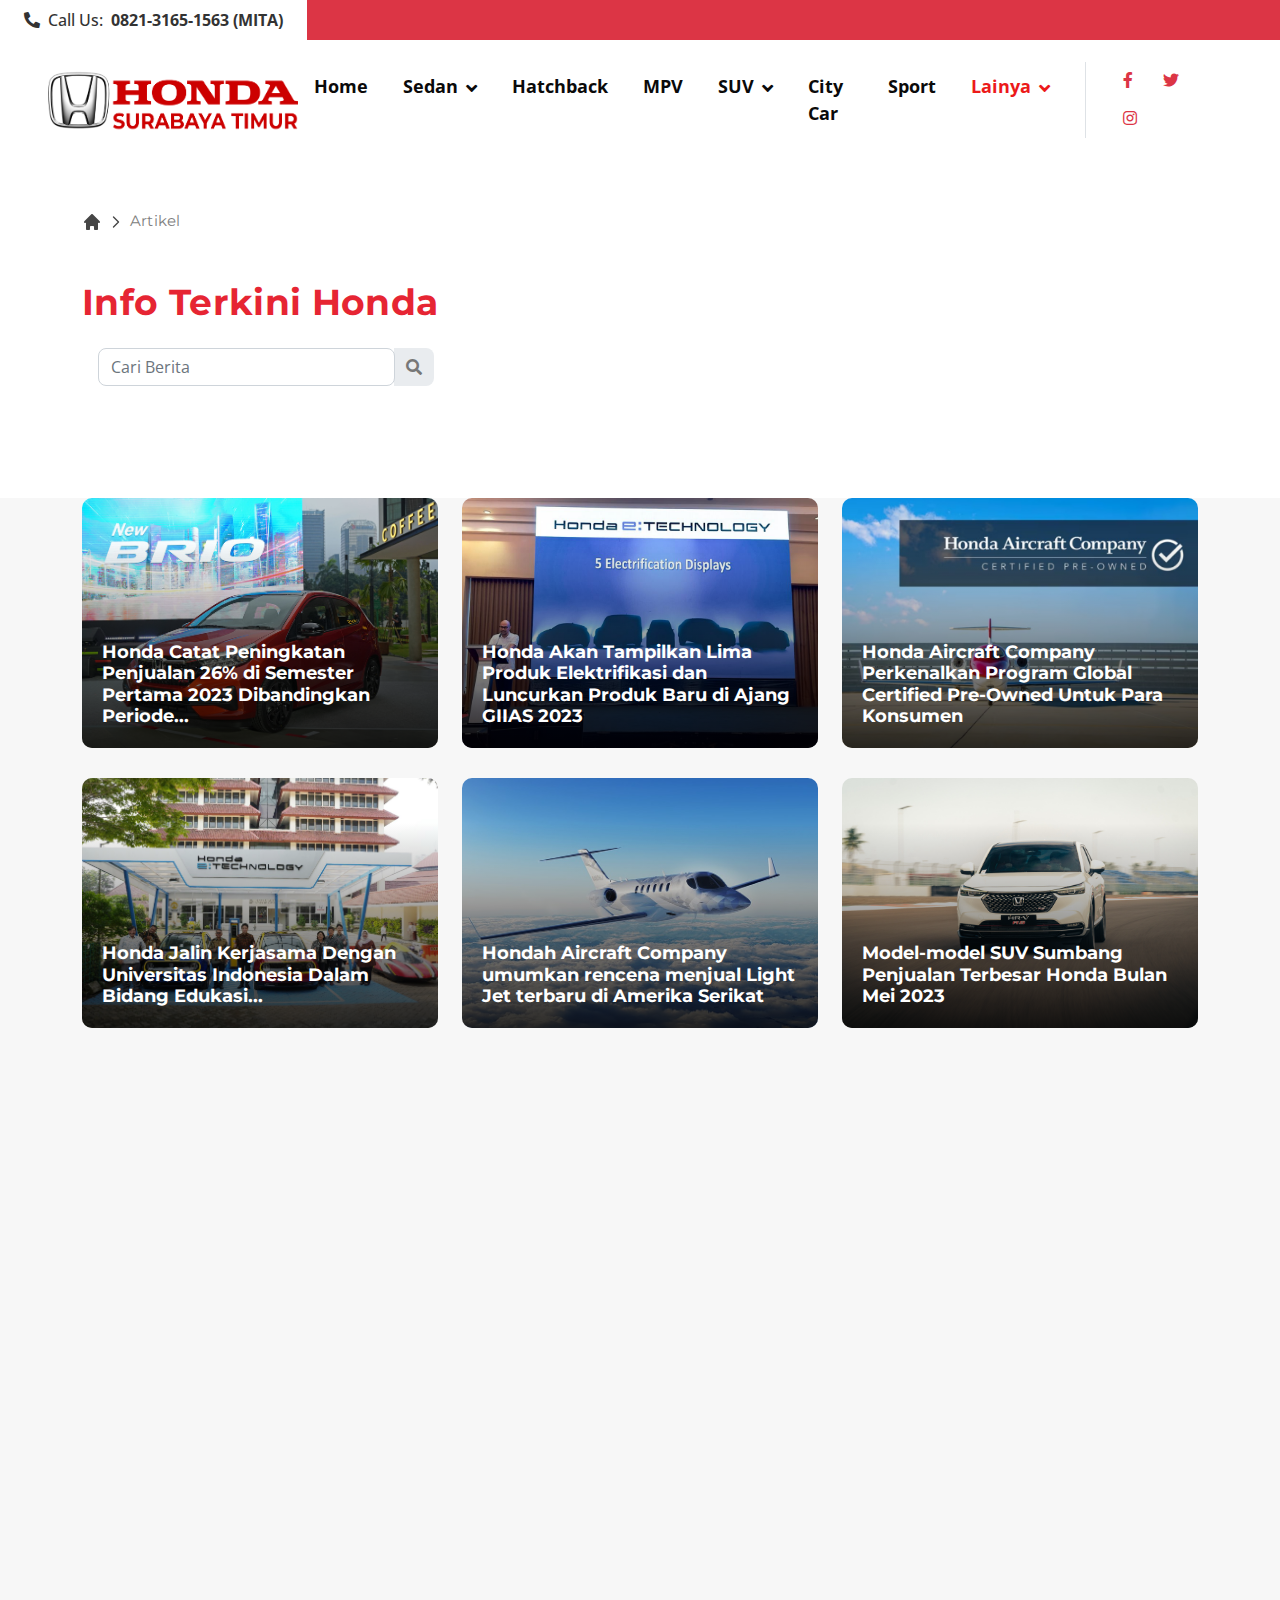
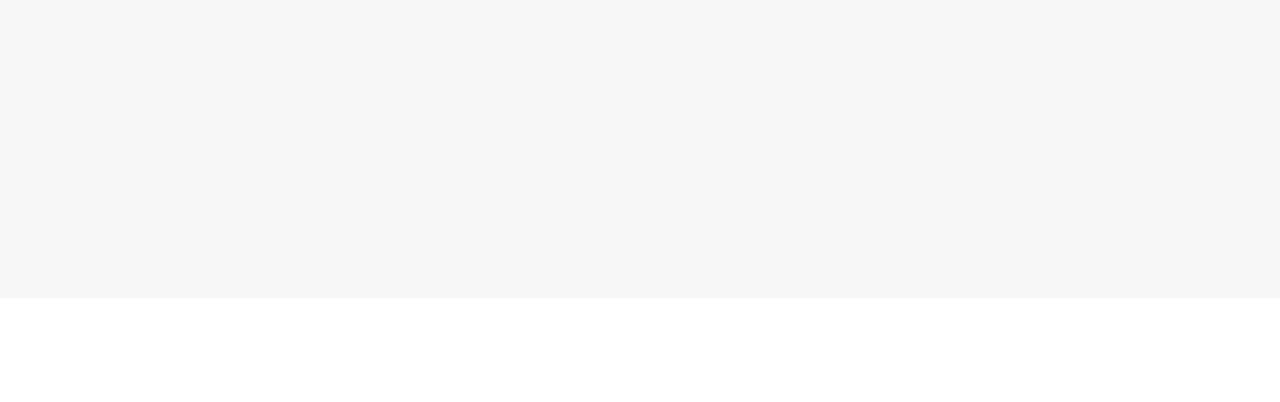
<file: artikel.html>
<!DOCTYPE html>
<html lang="en">
  <head>
    <meta charset="utf-8" />
    <title>Honda - Surabaya Timur</title>
    <meta content="width=device-width, initial-scale=1.0" name="viewport" />
    <meta content="" name="keywords" />
    <meta content="" name="description" />

    <!-- Favicon -->
    <link href="./images/honda-logo-png-picture-20.png" rel="icon" />

    <!-- Google Web Fonts -->
    <link rel="preconnect" href="https://fonts.googleapis.com" />
    <link rel="preconnect" href="https://fonts.gstatic.com" crossorigin />
    <link
      href="https://fonts.googleapis.com/css2?family=Libre+Baskerville:wght@700&family=Open+Sans:wght@400;500;600&display=swap"
      rel="stylesheet"
    />

    <!-- Icon Font Stylesheet -->
    <link
      href="https://cdnjs.cloudflare.com/ajax/libs/font-awesome/5.10.0/css/all.min.css"
      rel="stylesheet"
    />
    <link
      href="https://cdn.jsdelivr.net/npm/bootstrap-icons@1.4.1/font/bootstrap-icons.css"
      rel="stylesheet"
    />

    <!-- Libraries Stylesheet -->
    <link href="./lib/animate/animate.min.css" rel="stylesheet" />
    <link href="./lib/owlcarousel/assets/owl.carousel.min.css" rel="stylesheet" />
    <link href="./lib/lightbox/css/lightbox.min.css" rel="stylesheet" />

    <!-- Customized Bootstrap Stylesheet -->
    <link href="./css/bootstrap.min.css" rel="stylesheet" />

    <!-- Template Stylesheet -->
    <link href="./css/style.css" rel="stylesheet" />
    <link href="./css/owl.carousel.min.css" rel="stylesheet" />
    <link href="./css/styles2.css" rel="stylesheet" />
    <link rel="stylesheet" href="./css/style3.css">
  </head>

  <body>

        <!-- Spinner Start -->
        <div
        id="spinner"
        class="show bg-white position-fixed translate-middle w-100 vh-100 top-50 start-50 d-flex align-items-center justify-content-center"
      >
        <div
          class="spinner-border text-danger"
          role="status"
          style="width: 3rem; height: 3rem"
        ></div>
      </div>
      <!-- Spinner End -->
  
      <!-- Topbar Start -->
      <div class="container-fluid bg-danger px-0">
        <div class="row g-0 d-none d-lg-flex">
          <div class="col-lg-6 text-start">
            <div
              class="h-100 bg-white d-inline-flex align-items-center text-dark py-2 px-4"
            >
              <span class="me-2 fw-semi-bold"
                ><i class="fa fa-phone-alt me-2"></i>Call Us:</span
              >
              <span class="fw-bold">0821-3165-1563 (MITA)</span>
            </div>
          </div>
        </div>
      </div>
      <!-- Topbar End -->
  
      <!-- Navbar Start -->
      <nav
        class="navbar navbar-expand-lg bg-white navbar-light sticky-top px-4 px-lg-5"
      >
        <a href="index.html" class="navbar-brand d-flex align-items-center">
          <img
            style="width: 250px; height: 65px"
            src="/images/Logo 2.png"
            alt=""
          />
        </a>
        <button
          type="button"
          class="navbar-toggler me-0"
          data-bs-toggle="collapse"
          data-bs-target="#navbarCollapse"
        >
          <span class="navbar-toggler-icon"></span>
        </button>
        <div class="collapse navbar-collapse" id="navbarCollapse">
          <div class="navbar-nav ms-auto p-4 p-lg-0">
            <a href="index.html" class="nav-item nav-link">Home</a>
            <!-- DROPDOWN -->
            <div class="nav-item dropdown">
              <a
                href="#"
                class="nav-link dropdown-toggle"
                data-bs-toggle="dropdown"
                >Sedan</a
              >
              <div class="dropdown-menu bg-light m-0">
                <a href="#" class="dropdown-item">New City</a>
                <a href="#" class="dropdown-item">New Civic RS</a>
                <a href="#" class="dropdown-item">Civic Turbo</a>
                <a href="#" class="dropdown-item">ALL NEW Accord</a>
              </div>
            </div>
            <!-- END DROPDOWN -->
            <a href="about.html" class="nav-item nav-link">Hatchback</a>
            <a href="service.html" class="nav-item nav-link">MPV</a>
            <!-- DROPDOWN -->
            <div class="nav-item dropdown">
              <a
                href="#"
                class="nav-link dropdown-toggle"
                data-bs-toggle="dropdown"
                >SUV</a
              >
              <div class="dropdown-menu bg-light m-0">
                <a href="#" class="dropdown-item">BR-V</a>
                <a href="#" class="dropdown-item">CR-V</a>
                <a href="#" class="dropdown-item">HR-V</a>
              </div>
            </div>
            <!-- END DROPDOWN -->
            <a href="#" class="nav-item nav-link">City Car</a>
            <a href="#" class="nav-item nav-link">Sport</a>
  
            <!-- DROPDOWN -->
            <div class="nav-item dropdown">
              <a
                href="#"
                class="nav-link dropdown-toggle active"
                data-bs-toggle="dropdown"
                >Lainya</a
              >
              <div class="dropdown-menu bg-light m-0">
                <a href="#" class="dropdown-item">Gallery</a>
                <a href="artikel.html" class="dropdown-item active">Artikel</a>
                <a href="kredit.html" class="dropdown-item ">Simulisasi Kredit</a>
                <a href="kunjungi.html" class="dropdown-item">Kunjungi Kami</a>
              </div>
            </div>
            <!-- END DROPDOWN -->
          </div>
          <div class="border-start ps-4 d-none d-lg-block">
            <a class="btn btn-link text-danger" href=""
              ><i class="fab fa-facebook-f"></i
            ></a>
            <a class="btn btn-link text-danger" href=""
              ><i class="fab fa-twitter"></i
            ></a>
            <a class="btn btn-link text-danger" href="https://www.instagram.com/mita_hondasurabaya/"
              ><i class="fab fa-instagram"></i
            ></a>
          </div>
        </div>
      </nav>
      <!-- Navbar End -->

      <!-- Artikel -->
      <div class="container-fluid py-5">
        <div class="container">
            <div class="col-sm-8">
              <a
                href="index.html"
                style="
                  -webkit-text-fill-color: #808080;
                  font-family: Montserrat;
                  font-size: 15px;
                  font-style: normal;
                  font-weight: 400;
                  line-height: normal;
                  letter-spacing: 0.12px;
                "
                ><svg
                  xmlns="http://www.w3.org/2000/svg"
                  width="20"
                  height="20"
                  viewBox="0 0 20 20"
                  fill="none"
                >
                  <path
                    d="M10.7071 2.29289C10.3166 1.90237 9.68342 1.90237 9.29289 2.29289L2.29289 9.29289C1.90237 9.68342 1.90237 10.3166 2.29289 10.7071C2.68342 11.0976 3.31658 11.0976 3.70711 10.7071L4 10.4142V17C4 17.5523 4.44772 18 5 18H7C7.55228 18 8 17.5523 8 17V15C8 14.4477 8.44771 14 9 14H11C11.5523 14 12 14.4477 12 15V17C12 17.5523 12.4477 18 13 18H15C15.5523 18 16 17.5523 16 17V10.4142L16.2929 10.7071C16.6834 11.0976 17.3166 11.0976 17.7071 10.7071C18.0976 10.3166 18.0976 9.68342 17.7071 9.29289L10.7071 2.29289Z"
                    fill="#464646"
                  />
                </svg>
                <span
                  ><svg
                    xmlns="http://www.w3.org/2000/svg"
                    width="20"
                    height="20"
                    viewBox="0 0 20 20"
                    fill="none"
                  >
                    <path
                      d="M7.5 15L12.5 10L7.5 5"
                      stroke="#464646"
                      stroke-width="1.4"
                      stroke-linecap="round"
                      stroke-linejoin="round"
                    />
                  </svg> </span
                >Artikel</a
              >
            </div>
                <div class="row mt-5 mb-5">
                    <div class="col-sm-8">
                  <h1 class="Textkjg">Info Terkini Honda</h1>

                  <div class="input-group rounded w-50 p-3">
                    <input type="search" class="form-control rounded" placeholder="Cari Berita" aria-label="Search" aria-describedby="search-addon" />
                    <span class="input-group-text border-0" id="search-addon">
                      <i class="fas fa-search"></i>
                    </span>
                  </div>

                </div>
            </div>
        </div>
      </div>

      <section class="section bg-light mb-5 ">
        <div class="container">
          <div class="row align-items-stretch retro-layout">


            
            <!--1-->
            <div class="col-md-4 wow fadeInUp" >
              <a href="1.html" class="h-entry mb-30 v-height2 gradient">
                <div class="featured-img" style="background-image: url('images/artikel/1.png');"></div>
                <div class="text">
                  <span class="date"></span>
                  <h2>Honda Catat Peningkatan Penjualan 26% di Semester Pertama 2023 Dibandingkan Periode...</h2>
                </div>
              </a>
              
            </div>
            <!--2-->
            <div class="col-md-4 wow fadeInUp">
              <a href="single.html" class="h-entry mb-30 v-height gradient">
                <div class="featured-img" style="background-image: url('images/artikel/2.png');"></div>
                <div class="text">
                  <span class="date"></span>
                  <h2>Honda Akan Tampilkan Lima Produk Elektrifikasi dan Luncurkan Produk Baru di Ajang GIIAS 2023</h2>
                </div>
              </a>
              
            </div>
            <!--3-->
            <div class="col-md-4 wow fadeInUp">
              <a href="single.html" class="h-entry mb-30 v-height gradient">
                <div class="featured-img" style="background-image: url('images/artikel/3.png');"></div>
                <div class="text">
                  <span class="date"></span>
                  <h2>Honda Aircraft Company Perkenalkan Program Global Certified Pre-Owned Untuk Para Konsumen</h2>
                </div>
              </a>
            </div>
            <!--4-->
            <div class="col-md-4 wow fadeInUp">
              <a href="single.html" class="h-entry mb-30 v-height gradient">
                <div class="featured-img" style="background-image: url('images/artikel/4.png');"></div>
                <div class="text">
                  <span class="date"></span>
                  <h2> Honda Jalin Kerjasama Dengan Universitas Indonesia Dalam Bidang Edukasi...</h2>
                </div>
              </a>
            </div>
            <!--5-->
            <div class="col-md-4 wow fadeInUp">
              <a href="single.html" class="h-entry mb-30 v-height gradient">
                <div class="featured-img" style="background-image: url('images/artikel/5.png');"></div>
                <div class="text">
                  <span class="date"></span>
                  <h2>Hondah Aircraft Company umumkan rencena menjual Light Jet  terbaru di Amerika Serikat</h2>
                </div>
              </a>
            </div>
            <!--6-->
            <div class="col-md-4 wow fadeInUp">
              <a href="single.html" class="h-entry mb-30 v-height gradient">
                <div class="featured-img" style="background-image: url('images/artikel/6.png');"></div>
                <div class="text">
                  <span class="date"></span>
                  <h2>Model-model SUV Sumbang Penjualan Terbesar Honda Bulan Mei 2023</h2>
                </div>
              </a>
            </div>
            <!--7-->
            <div class="col-md-4 wow fadeInUp">
              <a href="single.html" class="h-entry mb-30 v-height gradient">
                <div class="featured-img" style="background-image: url('images/artikel/7.png');"></div>
                <div class="text">
                  <span class="date"></span>
                  <h2>Teknisi Honda Indonesia Targetkan Gelar Juara Pada Ajang World Skill Contest 2023 di Jepang</h2>
                </div>
              </a>
            </div>
            <!--8-->
            <div class="col-md-4 wow fadeInUp">
              <a href="single.html" class="h-entry mb-30 v-height gradient">
                <div class="featured-img" style="background-image: url('images/artikel/8.png');"></div>
                <div class="text">
                  <span class="date"></span>
                  <h2>Pertama Kali di Dunia, Honda Luncurkan Produk Mid-Size SUV Terbaru Honda Elevate di India</h2>
                </div>
              </a>
            </div>
            <!--9-->
            <div class="col-md-4 wow fadeInUp">
              <a href="single.html" class="h-entry mb-30 v-height gradient">
                <div class="featured-img" style="background-image: url('images/artikel/9.png');"></div>
                <div class="text">
                  <span class="date"></span>
                  <h2>Honda Resmikan Jaringan Dealer Pertama di Kabupaten Mamuju, Sulawesi Barat</h2>
                </div>
              </a>
            </div>
            <!--10-->
            <div class="col-md-4 wow fadeInUp">
              <a href="single.html" class="h-entry mb-30 v-height gradient">
                <div class="featured-img" style="background-image: url('images/artikel/10.png');"></div>
                <div class="text">
                  <span class="date"></span>
                  <h2>Honda Hadirkan Honda WR-V Transmisi Manual, Lebih Banyak Pilihan untuk...</h2>
                </div>
              </a>
            </div>
            <!--11-->
            <div class="col-md-4 wow fadeInUp">
              <a href="single.html" class="h-entry mb-30 v-height gradient">
                <div class="featured-img" style="background-image: url('images/artikel/11.png');"></div>
                <div class="text">
                  <span class="date"></span>
                  <h2>Perluas Jaringan Dealer Mobil Bekas Honda Bersertifikasi, Honda Resmikan Honda Ambara Usedcar di Sawangan</h2>
                </div>
              </a>
            </div>
            <!--12-->
            <div class="col-md-4 wow fadeInUp">
              <a href="single.html" class="h-entry mb-30 v-height gradient">
                <div class="featured-img" style="background-image: url('images/artikel/12.png');"></div>
                <div class="text">
                  <span class="date"></span>
                  <h2>Didukung Penyegaran Model Honda Brio, Honda Optimis Masuki Kuartal Kedua Tahun 2023</h2>
                </div>
              </a>
            </div>
            <!--13-->
            <div class="col-md-4 wow fadeInUp">
              <a href="single.html" class="h-entry mb-30 v-height gradient">
                <div class="featured-img" style="background-image: url('images/artikel/13.png');"></div>
                <div class="text">
                  <span class="date"></span>
                  <h2>Honda Pamerkan Teknologi Elektrifikasi Honda e:Technology di Dreams Café Jakarta</h2>
                </div>
              </a>
            </div>
            
          </div>
        </div>
      </section>
      <!-- Artikel End-->


      <footer
      class="footer bottom wow fadeInUp"
    >
      <div
        class="text-center p-3 text-white"
        style="background-color: rgb(0, 0, 0)"
      >
        <span style="font-size: small"> © Copyright 2023 </span>
        <a class="text-white" href="index.html" style="font-weight: bold"
          >Dealer Honda Surabaya</a
        >
      </div>
    </footer>

        <!-- JavaScript Libraries -->
        <script src="https://code.jquery.com/jquery-3.4.1.min.js"></script>
        <script src="https://cdn.jsdelivr.net/npm/bootstrap@5.0.0/dist/js/bootstrap.bundle.min.js"></script>
        <script src="lib/wow/wow.min.js"></script>
        <script src="lib/easing/easing.min.js"></script>
        <script src="lib/waypoints/waypoints.min.js"></script>
        <script src="lib/owlcarousel/owl.carousel.min.js"></script>
        <script src="lib/counterup/counterup.min.js"></script>
        <script src="lib/parallax/parallax.min.js"></script>
        <script src="lib/lightbox/js/lightbox.min.js"></script>
    
        <!-- Template Javascript -->
        <script src="js/main.js"></script>
        <script src="js/main2.js"></script>
        <script src="js/owl.carousel.min.js"></script>
  </body>
</file>
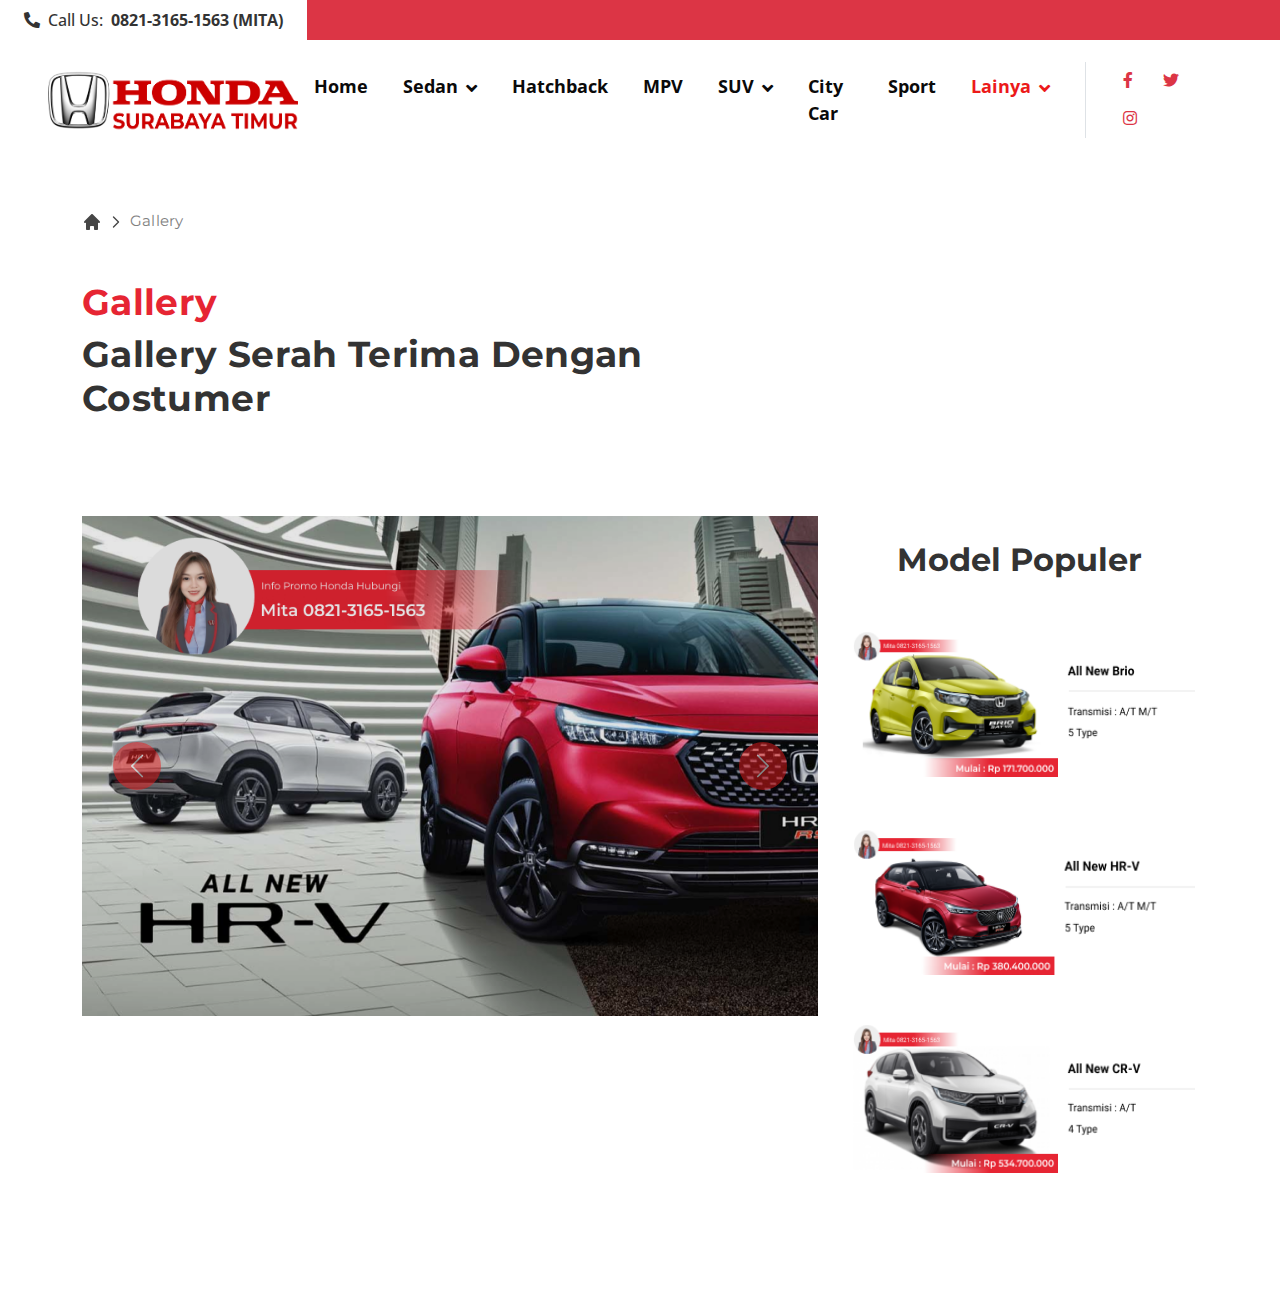
<file: galeri.html>
<!DOCTYPE html>
<html lang="en">
  <head>
    <meta charset="utf-8" />
    <title>Honda - Surabaya Timur</title>
    <meta content="width=device-width, initial-scale=1.0" name="viewport" />
    <meta content="" name="keywords" />
    <meta content="" name="description" />

    <!-- Favicon -->
    <link href="./images/honda-logo-png-picture-20.png" rel="icon" />

    <!-- Google Web Fonts -->
    <link rel="preconnect" href="https://fonts.googleapis.com" />
    <link rel="preconnect" href="https://fonts.gstatic.com" crossorigin />
    <link
      href="https://fonts.googleapis.com/css2?family=Libre+Baskerville:wght@700&family=Open+Sans:wght@400;500;600&display=swap"
      rel="stylesheet"
    />

    <!-- Icon Font Stylesheet -->
    <link
      href="https://cdnjs.cloudflare.com/ajax/libs/font-awesome/5.10.0/css/all.min.css"
      rel="stylesheet"
    />
    <link
      href="https://cdn.jsdelivr.net/npm/bootstrap-icons@1.4.1/font/bootstrap-icons.css"
      rel="stylesheet"
    />

    <!-- Libraries Stylesheet -->
    <link href="./lib/animate/animate.min.css" rel="stylesheet" />
    <link href="./lib/owlcarousel/assets/owl.carousel.min.css" rel="stylesheet" />
    <link href="./lib/lightbox/css/lightbox.min.css" rel="stylesheet" />

    <!-- Customized Bootstrap Stylesheet -->
    <link href="./css/bootstrap.min.css" rel="stylesheet" />

    <!-- Template Stylesheet -->
    <link href="./css/style.css" rel="stylesheet" />
    <link href="./css/owl.carousel.min.css" rel="stylesheet" />
    <link href="./css/styles2.css" rel="stylesheet" />
    <link rel="stylesheet" href="./css/style3.css">
  </head>

  <body>

        <!-- Spinner Start -->
        <div
        id="spinner"
        class="show bg-white position-fixed translate-middle w-100 vh-100 top-50 start-50 d-flex align-items-center justify-content-center"
      >
        <div
          class="spinner-border text-danger"
          role="status"
          style="width: 3rem; height: 3rem"
        ></div>
      </div>
      <!-- Spinner End -->
  
      <!-- Topbar Start -->
      <div class="container-fluid bg-danger px-0">
        <div class="row g-0 d-none d-lg-flex">
          <div class="col-lg-6 text-start">
            <div
              class="h-100 bg-white d-inline-flex align-items-center text-dark py-2 px-4"
            >
              <span class="me-2 fw-semi-bold"
                ><i class="fa fa-phone-alt me-2"></i>Call Us:</span
              >
              <span class="fw-bold">0821-3165-1563 (MITA)</span>
            </div>
          </div>
        </div>
      </div>
      <!-- Topbar End -->
  
      <!-- Navbar Start -->
      <nav
        class="navbar navbar-expand-lg bg-white navbar-light sticky-top px-4 px-lg-5"
      >
        <a href="index.html" class="navbar-brand d-flex align-items-center">
          <img
            style="width: 250px; height: 65px"
            src="/images/Logo 2.png"
            alt=""
          />
        </a>
        <button
          type="button"
          class="navbar-toggler me-0"
          data-bs-toggle="collapse"
          data-bs-target="#navbarCollapse"
        >
          <span class="navbar-toggler-icon"></span>
        </button>
        <div class="collapse navbar-collapse" id="navbarCollapse">
          <div class="navbar-nav ms-auto p-4 p-lg-0">
            <a href="index.html" class="nav-item nav-link">Home</a>
            <!-- DROPDOWN -->
            <div class="nav-item dropdown">
              <a
                href="#"
                class="nav-link dropdown-toggle"
                data-bs-toggle="dropdown"
                >Sedan</a
              >
              <div class="dropdown-menu bg-light m-0">
                <a href="#" class="dropdown-item">New City</a>
                <a href="#" class="dropdown-item">New Civic RS</a>
                <a href="#" class="dropdown-item">Civic Turbo</a>
                <a href="#" class="dropdown-item">ALL NEW Accord</a>
              </div>
            </div>
            <!-- END DROPDOWN -->
            <a href="about.html" class="nav-item nav-link">Hatchback</a>
            <a href="service.html" class="nav-item nav-link">MPV</a>
            <!-- DROPDOWN -->
            <div class="nav-item dropdown">
              <a
                href="#"
                class="nav-link dropdown-toggle"
                data-bs-toggle="dropdown"
                >SUV</a
              >
              <div class="dropdown-menu bg-light m-0">
                <a href="#" class="dropdown-item">BR-V</a>
                <a href="#" class="dropdown-item">CR-V</a>
                <a href="#" class="dropdown-item">HR-V</a>
              </div>
            </div>
            <!-- END DROPDOWN -->
            <a href="#" class="nav-item nav-link">City Car</a>
            <a href="#" class="nav-item nav-link">Sport</a>
  
            <!-- DROPDOWN -->
            <div class="nav-item dropdown">
              <a
                href="#"
                class="nav-link dropdown-toggle active"
                data-bs-toggle="dropdown"
                >Lainya</a
              >
              <div class="dropdown-menu bg-light m-0">
                <a href="galeri.html" class="dropdown-item active">Gallery</a>
                <a href="artikel.html" class="dropdown-item">Artikel</a>
                <a href="kredit.html" class="dropdown-item">Simulisasi Kredit</a>
                <a href="kunjungi.html" class="dropdown-item">Kunjungi Kami</a>
              </div>
            </div>
            <!-- END DROPDOWN -->
          </div>
          <div class="border-start ps-4 d-none d-lg-block">
            <a class="btn btn-link text-danger" href=""
              ><i class="fab fa-facebook-f"></i
            ></a>
            <a class="btn btn-link text-danger" href=""
              ><i class="fab fa-twitter"></i
            ></a>
            <a class="btn btn-link text-danger" href="https://www.instagram.com/mita_hondasurabaya/"
              ><i class="fab fa-instagram"></i
            ></a>
          </div>
        </div>
      </nav>
      <!-- Navbar End -->

      <!--galeri-->
      <div class="container-fluid py-5">
        <div class="container">
            <div class="col-sm-8">
              <a
                href="index.html"
                style="
                  -webkit-text-fill-color: #808080;
                  font-family: Montserrat;
                  font-size: 15px;
                  font-style: normal;
                  font-weight: 400;
                  line-height: normal;
                  letter-spacing: 0.12px;
                "
                ><svg
                  xmlns="http://www.w3.org/2000/svg"
                  width="20"
                  height="20"
                  viewBox="0 0 20 20"
                  fill="none"
                >
                  <path
                    d="M10.7071 2.29289C10.3166 1.90237 9.68342 1.90237 9.29289 2.29289L2.29289 9.29289C1.90237 9.68342 1.90237 10.3166 2.29289 10.7071C2.68342 11.0976 3.31658 11.0976 3.70711 10.7071L4 10.4142V17C4 17.5523 4.44772 18 5 18H7C7.55228 18 8 17.5523 8 17V15C8 14.4477 8.44771 14 9 14H11C11.5523 14 12 14.4477 12 15V17C12 17.5523 12.4477 18 13 18H15C15.5523 18 16 17.5523 16 17V10.4142L16.2929 10.7071C16.6834 11.0976 17.3166 11.0976 17.7071 10.7071C18.0976 10.3166 18.0976 9.68342 17.7071 9.29289L10.7071 2.29289Z"
                    fill="#464646"
                  />
                </svg>
                <span
                  ><svg
                    xmlns="http://www.w3.org/2000/svg"
                    width="20"
                    height="20"
                    viewBox="0 0 20 20"
                    fill="none"
                  >
                    <path
                      d="M7.5 15L12.5 10L7.5 5"
                      stroke="#464646"
                      stroke-width="1.4"
                      stroke-linecap="round"
                      stroke-linejoin="round"
                    />
                  </svg> </span
                >Gallery</a
              >
            </div>
                <div class="row mt-5 mb-5">
                    <div class="col-sm-8">
                  <h1 class="Textkjg">Gallery</h1>
                  <span style=" color: #333;
                  font-family: Montserrat;
                  font-size: 36px;
                  font-style: normal;
                  font-weight: 700;
                  line-height: normal;
                  letter-spacing: 0.36px;"> Gallery Serah Terima Dengan Costumer</span>
                </div>
            </div>
        </div>
      </div>

      <!-- Galeri section -->
      <section class=" Galerry" >
        <div class="container">
            <div class="row">
              <div class="col-md-8">
                 
                <div id="header-carousel" class="carousel slide" data-bs-ride="carousel">
                    <div class="carousel-inner">
                      <div class="carousel-item active">
                        <img class="w-60 " style="height: 500px;" src="images/Cover.png" alt="Image" />
                        <div class="carousel-caption">
                          <div class="container">
                            <div class="row justify-content-end">

                            </div>
                          </div>
                        </div>
                      </div>
                      <div class="carousel-item">
                        <img class="w-60" style="height: 500px;" src="images/Cover.png" alt="Image" />
                        <div class="carousel-caption">
                          <div class="container">
                            <div class="row justify-content-end">

                            </div>
                          </div>
                        </div>
                      </div>
                    </div>
                    <button
                      class="carousel-control-prev"
                      type="button"
                      data-bs-target="#header-carousel"
                      data-bs-slide="prev"
                    >
                      <span class="carousel-control-prev-icon" aria-hidden="true"></span>
                      <span class="visually-hidden">Previous</span>
                    </button>
                    <button
                      class="carousel-control-next"
                      type="button"
                      data-bs-target="#header-carousel"
                      data-bs-slide="next"
                    >
                      <span class="carousel-control-next-icon" aria-hidden="true"></span>
                      <span class="visually-hidden">Next</span>
                    </button>
                  </div>

                  <div class="container-xxl py-5">
                    <div class="container">
                      <div class="row gx-6">
                        <!-- 1 -->
                        <div
                          class="col-md-9 col-lg-4 col-xl-3 wow fadeInUp"
                          data-wow-delay="0.1s"
                        >
                          <div class="product-item">
                            <div class="position-relative">
                              <img class="img-fluid" src="images/car/Brio.png" alt="" />
                              <div class="product-overlay">
                                <a
                                  class="btn btn-light rounded-pill"
                                  href=""
                                  style="color: #e62533"
                                >
                                  Lihat Detail
                                </a>
                              </div>
                            </div>

                          </div>
                        </div>
                        <!-- 2 -->
                        <div
                          class="col-md-6 col-lg-4 col-xl-3 wow fadeInUp"
                          data-wow-delay="0.1s"
                        >
                          <div class="product-item">
                            <div class="position-relative">
                              <img class="img-fluid" src="images/car/HR-V 2.png" alt="" />
                              <div class="product-overlay">
                                <a
                                  class="btn btn-light rounded-pill"
                                  href=""
                                  style="color: #e62533"
                                >
                                  Lihat Gambar
                                </a>
                              </div>
                            </div>
                          </div>
                        </div>
                        <!-- 3 -->
                        <div
                          class="col-md-6 col-lg-4 col-xl-3 wow fadeInUp"
                          data-wow-delay="0.1s"
                        >
                          <div class="product-item">
                            <div class="position-relative">
                              <img class="img-fluid" src="images/car/CR-V 1.png" alt="" />
                              <div class="product-overlay">
                                <a
                                  class="btn btn-light rounded-pill"
                                  href=""
                                  style="color: #e62533"
                                >
                                  Lihat Gambar
                                </a>
                              </div>
                            </div>
                          </div>
                        </div>
                        <!-- 4 -->
                        <div
                        class="col-md-6 col-lg-4 col-xl-3 wow fadeInUp"
                        data-wow-delay="0.1s"
                      >
                        <div class="product-item">
                          <div class="position-relative">
                            <img class="img-fluid" src="images/car/CR-V 1.png" alt="" />
                            <div class="product-overlay">
                              <a
                                class="btn btn-light rounded-pill"
                                href=""
                                style="color: #e62533"
                              >
                                Lihat Gambar
                              </a>
                            </div>
                          </div>
                        </div>
                      </div>
                      </div>
                    </div>
                  </div>

              </div>

              
              
        
              <div class="col-md-12 col-lg-4 sidebar wow fadeInUp ">
                <!-- END sidebar-box -->
                <div class="sidebar-box">
                  <div class="bio text-center">
                    <div class="bio-body mb-5 " style=" padding-top: 25px;">
                      <h2 style=" color: #333;">Model Populer</h2>
                    </div>
                    <div class="bio-body mb-5">
                        <img src="images/Model Populer/Brio.png" alt="" style="height: 150px; width: 350px; ">
                    </div>
                    <div class="bio-body mb-5">
                        <img src="images/Model Populer/HR-V.png" alt="" style="height: 150px; width: 350px; ">
                    </div>
                    <div class="bio-body mb-5">
                        <img src="images/Model Populer/All New CR-V.png" alt="" style="height: 150px; width: 350px; ">
                    </div>
                  </div>
                </div>
              </div>
        
            </div>
            <br/>
        </div>
      </section>

      <!--end-galeri-->


      <footer
      class="footer bottom wow fadeInUp"
    >
      <div
        class="text-center p-3 text-white"
      >
        <span style="font-size: small"> © Copyright 2023 </span>
        <a class="text-white" href="index.html" style="font-weight: bold"
          >Dealer Honda Surabaya</a
        >
      </div>
    </footer>

        <!-- JavaScript Libraries -->
        <script src="https://code.jquery.com/jquery-3.4.1.min.js"></script>
        <script src="https://cdn.jsdelivr.net/npm/bootstrap@5.0.0/dist/js/bootstrap.bundle.min.js"></script>
        <script src="lib/wow/wow.min.js"></script>
        <script src="lib/easing/easing.min.js"></script>
        <script src="lib/waypoints/waypoints.min.js"></script>
        <script src="lib/owlcarousel/owl.carousel.min.js"></script>
        <script src="lib/counterup/counterup.min.js"></script>
        <script src="lib/parallax/parallax.min.js"></script>
        <script src="lib/lightbox/js/lightbox.min.js"></script>


    
        <!-- Template Javascript -->
        <script src="js/main.js"></script>
        <script src="js/main2.js"></script>
        <script src="js/owl.carousel.min.js"></script>
  </body>
</file>
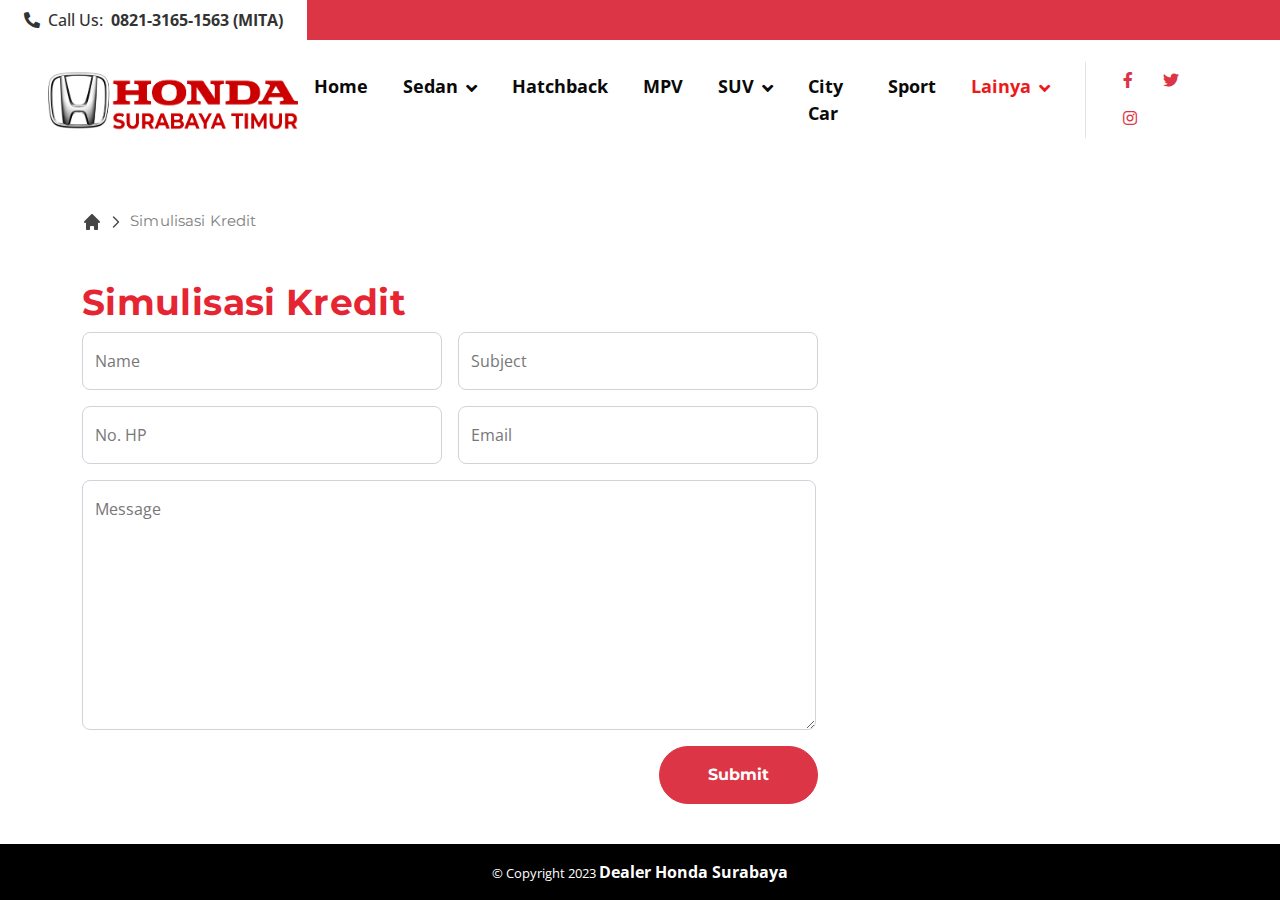
<file: kredit.html>
<!DOCTYPE html>
<html lang="en">
  <head>
    <meta charset="utf-8" />
    <title>Honda - Surabaya Timur</title>
    <meta content="width=device-width, initial-scale=1.0" name="viewport" />
    <meta content="" name="keywords" />
    <meta content="" name="description" />

    <!-- Favicon -->
    <link href="images/honda-logo-png-picture-20.png" rel="icon" />

    <!-- Google Web Fonts -->
    <link rel="preconnect" href="https://fonts.googleapis.com" />
    <link rel="preconnect" href="https://fonts.gstatic.com" crossorigin />
    <link
      href="https://fonts.googleapis.com/css2?family=Libre+Baskerville:wght@700&family=Open+Sans:wght@400;500;600&display=swap"
      rel="stylesheet"
    />

    <!-- Icon Font Stylesheet -->
    <link
      href="https://cdnjs.cloudflare.com/ajax/libs/font-awesome/5.10.0/css/all.min.css"
      rel="stylesheet"
    />
    <link
      href="https://cdn.jsdelivr.net/npm/bootstrap-icons@1.4.1/font/bootstrap-icons.css"
      rel="stylesheet"
    />

    <!-- Libraries Stylesheet -->
    <link href="lib/animate/animate.min.css" rel="stylesheet" />
    <link href="lib/owlcarousel/assets/owl.carousel.min.css" rel="stylesheet" />
    <link href="lib/lightbox/css/lightbox.min.css" rel="stylesheet" />

    <!-- Customized Bootstrap Stylesheet -->
    <link href="css/bootstrap.min.css" rel="stylesheet" />

    <!-- Template Stylesheet -->
    <link href="css/style.css" rel="stylesheet" />
    <link href="css/owl.carousel.min.css" rel="stylesheet" />
    <link href="css/styles2.css" rel="stylesheet" />
  </head>

  <body>

        <!-- Spinner Start -->
        <div
        id="spinner"
        class="show bg-white position-fixed translate-middle w-100 vh-100 top-50 start-50 d-flex align-items-center justify-content-center"
      >
        <div
          class="spinner-border text-danger"
          role="status"
          style="width: 3rem; height: 3rem"
        ></div>
      </div>
      <!-- Spinner End -->
  
      <!-- Topbar Start -->
      <div class="container-fluid bg-danger px-0">
        <div class="row g-0 d-none d-lg-flex">
          <div class="col-lg-6 text-start">
            <div
              class="h-100 bg-white d-inline-flex align-items-center text-dark py-2 px-4"
            >
              <span class="me-2 fw-semi-bold"
                ><i class="fa fa-phone-alt me-2"></i>Call Us:</span
              >
              <span class="fw-bold">0821-3165-1563 (MITA)</span>
            </div>
          </div>
        </div>
      </div>
      <!-- Topbar End -->
  
      <!-- Navbar Start -->
      <nav
        class="navbar navbar-expand-lg bg-white navbar-light sticky-top px-4 px-lg-5"
      >
        <a href="index.html" class="navbar-brand d-flex align-items-center">
          <img
            style="width: 250px; height: 65px"
            src="/images/Logo 2.png"
            alt=""
          />
        </a>
        <button
          type="button"
          class="navbar-toggler me-0"
          data-bs-toggle="collapse"
          data-bs-target="#navbarCollapse"
        >
          <span class="navbar-toggler-icon"></span>
        </button>
        <div class="collapse navbar-collapse" id="navbarCollapse">
          <div class="navbar-nav ms-auto p-4 p-lg-0">
            <a href="index.html" class="nav-item nav-link">Home</a>
            <!-- DROPDOWN -->
            <div class="nav-item dropdown">
              <a
                href="#"
                class="nav-link dropdown-toggle"
                data-bs-toggle="dropdown"
                >Sedan</a
              >
              <div class="dropdown-menu bg-light m-0">
                <a href="#" class="dropdown-item">New City</a>
                <a href="#" class="dropdown-item">New Civic RS</a>
                <a href="#" class="dropdown-item">Civic Turbo</a>
                <a href="#" class="dropdown-item">ALL NEW Accord</a>
              </div>
            </div>
            <!-- END DROPDOWN -->
            <a href="about.html" class="nav-item nav-link">Hatchback</a>
            <a href="service.html" class="nav-item nav-link">MPV</a>
            <!-- DROPDOWN -->
            <div class="nav-item dropdown">
              <a
                href="#"
                class="nav-link dropdown-toggle"
                data-bs-toggle="dropdown"
                >SUV</a
              >
              <div class="dropdown-menu bg-light m-0">
                <a href="#" class="dropdown-item">BR-V</a>
                <a href="#" class="dropdown-item">CR-V</a>
                <a href="#" class="dropdown-item">HR-V</a>
              </div>
            </div>
            <!-- END DROPDOWN -->
            <a href="#" class="nav-item nav-link">City Car</a>
            <a href="#" class="nav-item nav-link">Sport</a>
  
            <!-- DROPDOWN -->
            <div class="nav-item dropdown">
              <a
                href="#"
                class="nav-link dropdown-toggle active"
                data-bs-toggle="dropdown"
                >Lainya</a
              >
              <div class="dropdown-menu bg-light m-0">
                <a href="galeri.html" class="dropdown-item">Gallery</a>
                <a href="artikel.html" class="dropdown-item">Artikel</a>
                <a href="kredit.html" class="dropdown-item active">Simulisasi Kredit</a>
                <a href="kunjungi.html" class="dropdown-item">Kunjungi Kami</a>
              </div>
            </div>
            <!-- END DROPDOWN -->
          </div>
          <div class="border-start ps-4 d-none d-lg-block">
            <a class="btn btn-link text-danger" href=""
              ><i class="fab fa-facebook-f"></i
            ></a>
            <a class="btn btn-link text-danger" href=""
              ><i class="fab fa-twitter"></i
            ></a>
            <a class="btn btn-link text-danger" href=" https://www.instagram.com/mita_hondasurabaya/ "
              ><i class="fab fa-instagram"></i
            ></a>
          </div>
        </div>
      </nav>
      <!-- Navbar End -->

      <!-- Kredit -->
      <div class="container-fluid py-5">
        <div class="container">
            <div class="col-sm-8">
              <a
                href="index.html"
                style="
                  -webkit-text-fill-color: #808080;
                  font-family: Montserrat;
                  font-size: 15px;
                  font-style: normal;
                  font-weight: 400;
                  line-height: normal;
                  letter-spacing: 0.12px;
                "
                ><svg
                  xmlns="http://www.w3.org/2000/svg"
                  width="20"
                  height="20"
                  viewBox="0 0 20 20"
                  fill="none"
                >
                  <path
                    d="M10.7071 2.29289C10.3166 1.90237 9.68342 1.90237 9.29289 2.29289L2.29289 9.29289C1.90237 9.68342 1.90237 10.3166 2.29289 10.7071C2.68342 11.0976 3.31658 11.0976 3.70711 10.7071L4 10.4142V17C4 17.5523 4.44772 18 5 18H7C7.55228 18 8 17.5523 8 17V15C8 14.4477 8.44771 14 9 14H11C11.5523 14 12 14.4477 12 15V17C12 17.5523 12.4477 18 13 18H15C15.5523 18 16 17.5523 16 17V10.4142L16.2929 10.7071C16.6834 11.0976 17.3166 11.0976 17.7071 10.7071C18.0976 10.3166 18.0976 9.68342 17.7071 9.29289L10.7071 2.29289Z"
                    fill="#464646"
                  />
                </svg>
                <span
                  ><svg
                    xmlns="http://www.w3.org/2000/svg"
                    width="20"
                    height="20"
                    viewBox="0 0 20 20"
                    fill="none"
                  >
                    <path
                      d="M7.5 15L12.5 10L7.5 5"
                      stroke="#464646"
                      stroke-width="1.4"
                      stroke-linecap="round"
                      stroke-linejoin="round"
                    />
                  </svg> </span
                >Simulisasi Kredit</a
              >
            </div>
                <div class="row mt-5">
                    <div class="col-sm-8">
                  <h1 class="Textkjg">Simulisasi Kredit</h1>

                  <form>
                    <div class="row g-3" style="padding-bottom: 10px;">
                        <div class="col-md-6">
                            <div class="form-floating">
                                <input type="text" class="form-control" id="name" placeholder="Name" required>
                                <label  for="name">Name</label>
                            </div>
                        </div>
                        <div class="col-md-6 ">
                            <div class="form-floating">
                                <input type="text" class="form-control" id="subject" placeholder="Subject" required>
                                <label for="subject">Subject</label>
                            </div>
                        </div>
                        <div class="col-md-6">
                            <div class="form-floating">
                                <input type="number" class="form-control" id="email" placeholder="No. HP" required>
                                <label for="email">No. HP</label>
                            </div>
                        </div>
                        <div class="col-6">
                            <div class="form-floating">
                                <input type="text" class="form-control" id="subject" placeholder="Email" required>
                                <label for="subject">Email</label>
                            </div>
                        </div>
                        <div class="col-6">
                            <div class="form-floating">
                                <textarea class="form-control" placeholder="Leave a message here" id="message"
                                    style="height: 250px; width: 204%;"></textarea>
                                <label for="message">Message</label>
                            </div>
                        </div>
                        <div class="col-12 d-flex justify-content-end">
                            <button class="btn btn-danger rounded-pill py-3 px-5 item" type="submit">Submit</button>
                        </div>
                    </div>
                </form>
                </div>
              </div>
          </div>
      </div>



      <footer
      class="footer fixed-bottom wow fadeInUp"
    >
      <div
        class="text-center p-3 text-white"
        style="background-color: rgb(0, 0, 0)"
      >
        <span style="font-size: small"> © Copyright 2023 </span>
        <a class="text-white" href="index.html" style="font-weight: bold"
          >Dealer Honda Surabaya</a
        >
      </div>
    </footer>

        <!-- JavaScript Libraries -->
        <script src="https://code.jquery.com/jquery-3.4.1.min.js"></script>
        <script src="https://cdn.jsdelivr.net/npm/bootstrap@5.0.0/dist/js/bootstrap.bundle.min.js"></script>
        <script src="lib/wow/wow.min.js"></script>
        <script src="lib/easing/easing.min.js"></script>
        <script src="lib/waypoints/waypoints.min.js"></script>
        <script src="lib/owlcarousel/owl.carousel.min.js"></script>
        <script src="lib/counterup/counterup.min.js"></script>
        <script src="lib/parallax/parallax.min.js"></script>
        <script src="lib/lightbox/js/lightbox.min.js"></script>
    
        <!-- Template Javascript -->
        <script src="js/main.js"></script>
        <script src="js/main2.js"></script>
        <script src="js/owl.carousel.min.js"></script>
  </body>
</file>
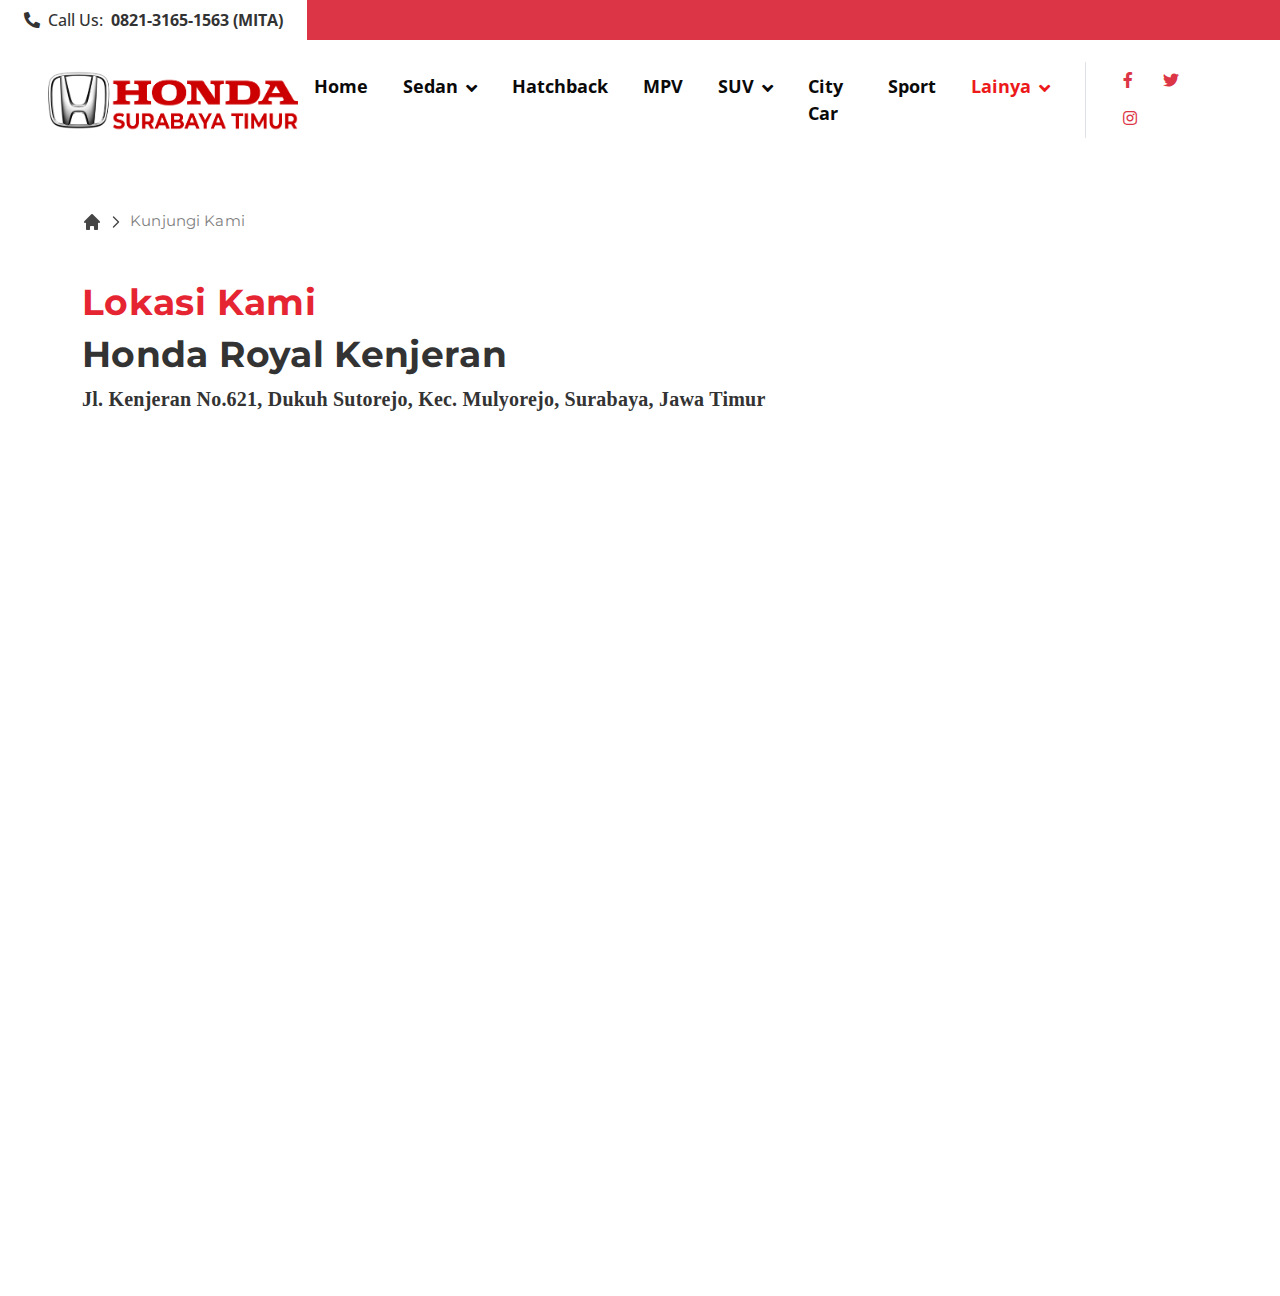
<file: kunjungi.html>
<!DOCTYPE html>
<html lang="en">
  <head>
    <meta charset="utf-8" />
    <title>Honda - Surabaya Timur</title>
    <meta content="width=device-width, initial-scale=1.0" name="viewport" />
    <meta content="" name="keywords" />
    <meta content="" name="description" />

    <!-- Favicon -->
    <link href="images/honda-logo-png-picture-20.png" rel="icon" />

    <!-- Google Web Fonts -->
    <link rel="preconnect" href="https://fonts.googleapis.com" />
    <link rel="preconnect" href="https://fonts.gstatic.com" crossorigin />
    <link
      href="https://fonts.googleapis.com/css2?family=Libre+Baskerville:wght@700&family=Open+Sans:wght@400;500;600&display=swap"
      rel="stylesheet"
    />

    <!-- Icon Font Stylesheet -->
    <link
      href="https://cdnjs.cloudflare.com/ajax/libs/font-awesome/5.10.0/css/all.min.css"
      rel="stylesheet"
    />
    <link
      href="https://cdn.jsdelivr.net/npm/bootstrap-icons@1.4.1/font/bootstrap-icons.css"
      rel="stylesheet"
    />

    <!-- Libraries Stylesheet -->
    <link href="lib/animate/animate.min.css" rel="stylesheet" />
    <link href="lib/owlcarousel/assets/owl.carousel.min.css" rel="stylesheet" />
    <link href="lib/lightbox/css/lightbox.min.css" rel="stylesheet" />

    <!-- Customized Bootstrap Stylesheet -->
    <link href="css/bootstrap.min.css" rel="stylesheet" />

    <!-- Template Stylesheet -->
    <link href="css/style.css" rel="stylesheet" />
    <link href="css/owl.carousel.min.css" rel="stylesheet" />
    <link href="css/styles2.css" rel="stylesheet" />
  </head>

  <body>
    <!-- Spinner Start -->
    <div
      id="spinner"
      class="show bg-white position-fixed translate-middle w-100 vh-100 top-50 start-50 d-flex align-items-center justify-content-center"
    >
      <div
        class="spinner-border text-danger"
        role="status"
        style="width: 3rem; height: 3rem"
      ></div>
    </div>
    <!-- Spinner End -->

    <!-- Topbar Start -->
    <div class="container-fluid bg-danger px-0">
      <div class="row g-0 d-none d-lg-flex">
        <div class="col-lg-6 text-start">
          <div
            class="h-100 bg-white d-inline-flex align-items-center text-dark py-2 px-4"
          >
            <span class="me-2 fw-semi-bold"
              ><i class="fa fa-phone-alt me-2"></i>Call Us:</span
            >
            <span class="fw-bold">0821-3165-1563 (MITA)</span>
          </div>
        </div>
      </div>
    </div>
    <!-- Topbar End -->

    <!-- Navbar Start -->
    <nav
      class="navbar navbar-expand-lg bg-white navbar-light sticky-top px-4 px-lg-5"
    >
      <a href="index.html" class="navbar-brand d-flex align-items-center">
        <img
          style="width: 250px; height: 65px"
          src="images/Logo 2.png"
          alt=""
        />
      </a>
      <button
        type="button"
        class="navbar-toggler me-0"
        data-bs-toggle="collapse"
        data-bs-target="#navbarCollapse"
      >
        <span class="navbar-toggler-icon"></span>
      </button>
      <div class="collapse navbar-collapse" id="navbarCollapse">
        <div class="navbar-nav ms-auto p-4 p-lg-0">
          <a href="index.html" class="nav-item nav-link">Home</a>
          <!-- DROPDOWN -->
          <div class="nav-item dropdown">
            <a
              href="#"
              class="nav-link dropdown-toggle"
              data-bs-toggle="dropdown"
              >Sedan</a
            >
            <div class="dropdown-menu bg-light m-0">
              <a href="#" class="dropdown-item">New City</a>
              <a href="#" class="dropdown-item">New Civic RS</a>
              <a href="#" class="dropdown-item">Civic Turbo</a>
              <a href="#" class="dropdown-item">ALL NEW Accord</a>
            </div>
          </div>
          <!-- END DROPDOWN -->
          <a href="about.html" class="nav-item nav-link">Hatchback</a>
          <a href="service.html" class="nav-item nav-link">MPV</a>
          <!-- DROPDOWN -->
          <div class="nav-item dropdown">
            <a
              href="#"
              class="nav-link dropdown-toggle"
              data-bs-toggle="dropdown"
              >SUV</a
            >
            <div class="dropdown-menu bg-light m-0">
              <a href="#" class="dropdown-item">BR-V</a>
              <a href="#" class="dropdown-item">CR-V</a>
              <a href="#" class="dropdown-item">HR-V</a>
            </div>
          </div>
          <!-- END DROPDOWN -->
          <a href="#" class="nav-item nav-link">City Car</a>
          <a href="#" class="nav-item nav-link">Sport</a>

          <!-- DROPDOWN -->
          <div class="nav-item dropdown">
            <a
              href="#"
              class="nav-link dropdown-toggle active"
              data-bs-toggle="dropdown"
              >Lainya</a
            >
            <div class="dropdown-menu bg-light m-0">
              <a href="galeri.html" class="dropdown-item">Gallery</a>
              <a href="artikel.html" class="dropdown-item">Artikel</a>
              <a href="kredit.html" class="dropdown-item">Simulisasi Kredit</a>
              <a href="kunjungi.html" class="dropdown-item active">Kunjungi Kami</a>
            </div>
          </div>
          <!-- END DROPDOWN -->
        </div>
        <div class="border-start ps-4 d-none d-lg-block">
          <a class="btn btn-link text-danger" href=""
            ><i class="fab fa-facebook-f"></i
          ></a>
          <a class="btn btn-link text-danger" href=""
            ><i class="fab fa-twitter"></i
          ></a>
          <a class="btn btn-link text-danger" href="https://www.instagram.com/mita_hondasurabaya/"
            ><i class="fab fa-instagram"></i
          ></a>
        </div>
      </div>
    </nav>
    <!-- Navbar End -->
    <!--Kunjungi Kami-->
    <div class="container-xxl py-5">
      <div class="container">
        <div class="col-sm-8">
          <a
            href="index.html"
            style="
              -webkit-text-fill-color: #808080;
              font-family: Montserrat;
              font-size: 15px;
              font-style: normal;
              font-weight: 400;
              line-height: normal;
              letter-spacing: 0.12px;
            "
            ><svg
              xmlns="http://www.w3.org/2000/svg"
              width="20"
              height="20"
              viewBox="0 0 20 20"
              fill="none"
            >
              <path
                d="M10.7071 2.29289C10.3166 1.90237 9.68342 1.90237 9.29289 2.29289L2.29289 9.29289C1.90237 9.68342 1.90237 10.3166 2.29289 10.7071C2.68342 11.0976 3.31658 11.0976 3.70711 10.7071L4 10.4142V17C4 17.5523 4.44772 18 5 18H7C7.55228 18 8 17.5523 8 17V15C8 14.4477 8.44771 14 9 14H11C11.5523 14 12 14.4477 12 15V17C12 17.5523 12.4477 18 13 18H15C15.5523 18 16 17.5523 16 17V10.4142L16.2929 10.7071C16.6834 11.0976 17.3166 11.0976 17.7071 10.7071C18.0976 10.3166 18.0976 9.68342 17.7071 9.29289L10.7071 2.29289Z"
                fill="#464646"
              />
            </svg>
            <span
              ><svg
                xmlns="http://www.w3.org/2000/svg"
                width="20"
                height="20"
                viewBox="0 0 20 20"
                fill="none"
              >
                <path
                  d="M7.5 15L12.5 10L7.5 5"
                  stroke="#464646"
                  stroke-width="1.4"
                  stroke-linecap="round"
                  stroke-linejoin="round"
                />
              </svg> </span
            >Kunjungi Kami</a
          >
        </div>
        <div class="row mt-5">
          <div class="col-sm-8">
            <h1 class="Textkjg">Lokasi Kami</h1>
            <h1 class="Textkjg1">Honda Royal Kenjeran</h1>
            <p class="Textkjg2">
              Jl. Kenjeran No.621, Dukuh Sutorejo, Kec. Mulyorejo, Surabaya,
              Jawa Timur
            </p>
            <span>
              <iframe
                class="w-100 rounded"
                src="https://www.google.com/maps/embed?pb=!1m18!1m12!1m3!1d3957.912555789903!2d112.78637577463267!3d-7.25079267122612!2m3!1f0!2f0!3f0!3m2!1i1024!2i768!4f13.1!3m3!1m2!1s0x2dd7f94cca2fbce5%3A0xf6b07e9841c9e389!2sHonda%20Royal%20Kenjeran%20(Dealer)!5e0!3m2!1sen!2sid!4v1691028166409!5m2!1sen!2sid"
                frameborder="0"
                style="min-height: 500px; border: 0"
                allowfullscreen=""
                aria-hidden="false"
                tabindex="0"
              ></iframe>
              <div
                class="d-inline-flex p-2 bd-highlight wow fadeInUp row mt-2 justify-content-center"
                style="width: 40%; margin-left: 62%"
              >
                <a
                  href="https://www.google.com/maps/dir//Honda+Royal+Kenjeran+(Dealer)+Jl.+Kenjeran+No.621+Dukuh+Sutorejo+Kec.+Mulyorejo,+Surabaya,+Jawa+Timur/@-7.250798,112.7889507,16z/data=!4m5!4m4!1m0!1m2!1m1!1s0x2dd7f94cca2fbce5:0xf6b07e9841c9e389"
                  class="btn btn-danger rounded-pill py-3 px-5 animated wow fadeInUp"
                >
                  Kunjungi Kami
                </a>
              </div>
            </span>
          </div>
        </div>
      </div>
    </div>

    <div class="container wow fadeInUp" data-wow-delay="0.1s">
      <div class="row text-center text-lg-left">
        <div class="col-lg-3 col-md-4 col-xs-6">
          <a href="images/Place/1.png" class="d-block mb-4 h-100" data-lightbox="gallery">
            <img class="img-fluid imgMap"  src="/images/Place/1.png" alt="" />
          </a>
        </div>
        <div class="col-lg-3 col-md-4 col-xs-6">
          <a href="images/Place/2.png" class="d-block mb-4 h-100" data-lightbox="gallery">
            <img class="img-fluid imgMap"  src="images/Place/2.png" alt="" />
          </a>
        </div>
        <div class="col-lg-3 col-md-4 col-xs-6">
          <a href="images/Place/3.png" class="d-block mb-4 h-100" data-lightbox="gallery">
            <img class="img-fluid imgMap"   src="images/Place/3.png" alt="" />
          </a>
        </div>
      </div>
    </div>

    <!-- footer-->

    <footer
      class="bg-light text-center text-lg-start position-sticky wow fadeInUp"
    >
      <div
        class="text-center p-3 text-white"
        style="background-color: rgb(0, 0, 0)"
      >
        <span style="font-size: small"> © Copyright 2023 </span>
        <a class="text-white" href="index.html" style="font-weight: bold"
          >Dealer Honda Surabaya</a
        >
      </div>
    </footer>
    <!-- JavaScript Libraries -->
    <script src="https://code.jquery.com/jquery-3.4.1.min.js"></script>
    <script src="https://cdn.jsdelivr.net/npm/bootstrap@5.0.0/dist/js/bootstrap.bundle.min.js"></script>
    <script src="lib/wow/wow.min.js"></script>
    <script src="lib/easing/easing.min.js"></script>
    <script src="lib/waypoints/waypoints.min.js"></script>
    <script src="lib/owlcarousel/owl.carousel.min.js"></script>
    <script src="lib/counterup/counterup.min.js"></script>
    <script src="lib/parallax/parallax.min.js"></script>
    <script src="lib/lightbox/js/lightbox.min.js"></script>

    <!-- Template Javascript -->
    <script src="js/main.js"></script>
    <script src="js/main2.js"></script>
    <script src="js/owl.carousel.min.js"></script>

    <!-- jquery -->
    <script
      src="https://code.jquery.com/jquery-3.7.0.js"
      integrity="sha256-JlqSTELeR4TLqP0OG9dxM7yDPqX1ox/HfgiSLBj8+kM="
      crossorigin="anonymous"
    ></script>
  </body>
</html>
</file>
<file: css/style.css>
@import url("https://fonts.googleapis.com/css2?family=Montserrat:wght@500&display=swap");
@font-face {
  font-family: "Montserrat";
  font-style: normal;
  font-weight: 500;
  font-display: swap;
  src: url(https://fonts.gstatic.com/s/montserrat/v25/JTUHjIg1_i6t8kCHKm4532VJOt5-QNFgpCtZ6Hw0aXpsog.woff2)
    format("woff2");
  unicode-range: U+0460-052F, U+1C80-1C88, U+20B4, U+2DE0-2DFF, U+A640-A69F,
    U+FE2E-FE2F;
}
/********** Template CSS **********/
:root {
  --primary: #ec1a1a;
  --secondary: #eddd5e;
  --light: #f7f7f7;
  --dark: rgb(10, 10, 10);
}

.back-to-top {
  position: fixed;
  display: none;
  right: 30px;
  bottom: 30px;
  z-index: 99;
}

.fw-bold {
  font-weight: 700 !important;
}

.fw-medium {
  font-weight: 600 !important;
}

.fw-semi-bold {
  font-weight: 500 !important;
}

/*** Spinner ***/
#spinner {
  opacity: 0;
  visibility: hidden;
  transition: opacity 0.5s ease-out, visibility 0s linear 0.5s;
  z-index: 99999;
}

#spinner.show {
  transition: opacity 0.5s ease-out, visibility 0s linear 0s;
  visibility: visible;
  opacity: 1;
}

/*** Button ***/
.btn {
  transition: 0.5s;
  font-weight: 700;
  font-family: Montserrat;
}

.btn-primary,
.btn-outline-primary:hover {
  color: var(--light);
}

.btn-secondary,
.btn-outline-secondary:hover {
  color: var(--dark);
}

.btn-square {
  width: 38px;
  height: 38px;
}

.btn-sm-square {
  width: 32px;
  height: 32px;
}

.btn-lg-square {
  width: 48px;
  height: 48px;
}

.btn-square,
.btn-sm-square,
.btn-lg-square {
  padding: 0;
  display: flex;
  align-items: center;
  justify-content: center;
  font-weight: normal;
}

/*** Navbar ***/
.navbar.sticky-top {
  top: -100px;
  transition: 0.5s;
}

.navbar .navbar-nav .nav-link {
  margin-right: 35px;
  padding: 25px 0;
  color: var(--dark);
  font-size: 18px;
  font-weight: bold;
  outline: none;
}

.navbar .navbar-nav .nav-link:hover,
.navbar .navbar-nav .nav-link.active {
  color: var(--primary);
  font-weight: bold;
}

.navbar .dropdown-toggle::after {
  border: none;
  content: "\f107";
  font-family: "Font Awesome 5 Free";
  font-weight: 900;
  vertical-align: middle;
  margin-left: 8px;
}

@media (max-width: 991.98px) {
  .navbar .navbar-nav .nav-link {
    margin-right: 0;
    padding: 10px 0;
  }

  .navbar .navbar-nav {
    border-top: 1px solid #eeeeee;
  }
}

@media (min-width: 992px) {
  .navbar .nav-item .dropdown-menu {
    display: block;
    border: none;
    margin-top: 0;
    top: 150%;
    opacity: 0;
    visibility: hidden;
    transition: 0.5s;
  }

  .navbar .nav-item:hover .dropdown-menu {
    top: 100%;
    visibility: visible;
    transition: 0.5s;
    opacity: 1;
  }
}

/*** Header ***/
.carousel-caption {
  top: 0;
  left: 0;
  right: 0;
  bottom: 0;
  display: flex;
  align-items: center;
  background: rgba(0, 0, 0, 0.1);
  z-index: 1;
}

.carousel-control-prev,
.carousel-control-next {
  width: 15%;
}

.carousel-control-prev-icon,
.carousel-control-next-icon {
  width: 3rem;
  height: 3rem;
  border-radius: 3rem;
  background-color: var(--primary);
  border: 10px solid var(--primary);
}

@media (max-width: 768px) {
  #header-carousel .carousel-item {
    position: relative;
    min-height: 450px;
  }

  #header-carousel .carousel-item img {
    position: absolute;
    width: 100%;
    height: 100%;
    object-fit: cover;
  }
}

.page-header {
  background: url(../img/banner.jpg) center center no-repeat;
  background-size: cover;
}

.page-header .breadcrumb-item + .breadcrumb-item::before {
  color: var(--light);
}

.page-header .breadcrumb-item,
.page-header .breadcrumb-item a {
  font-size: 18px;
  color: var(--light);
}

/*** Section Title ***/
.section-title {
  position: relative;
  display: inline-block;
  text-transform: uppercase;
  font-weight: 600;
}

.section-title::before {
  position: absolute;
  content: "";
  width: calc(100% + 80px);
  height: 2px;
  top: 5px;
  left: -40px;
  background: var(--primary);
  z-index: -1;
}

.section-title::after {
  position: absolute;
  content: "";
  width: calc(100% + 120px);
  height: 2px;
  bottom: 6px;
  left: -60px;
  background: var(--primary);
  z-index: -1;
}

.section-title.text-start::before {
  width: calc(100% + 40px);
  left: 0;
}

.section-title.text-start::after {
  width: calc(100% + 60px);
  left: 0;
}

/*** About ***/
.about-experience {
  position: absolute;
  width: 100%;
  height: 100%;
  right: -45px;
  bottom: -45px;
  display: flex;
  flex-direction: column;
  align-items: center;
  justify-content: center;
}

/*** Service ***/
.service-item {
  position: relative;
  border-radius: 8px;
  box-shadow: 0 0 45px rgba(0, 0, 0, 0.07);
}

.service-item .service-img {
  position: absolute;
  width: 100%;
  height: 100%;
  top: 0;
  left: 0;
  border-radius: 8px;
  overflow: hidden;
  z-index: -1;
}

.service-item .service-img img {
  position: absolute;
  width: 100%;
  height: 100%;
  left: 0;
  object-fit: cover;
  border-radius: 10px;
}

.service-item .service-img::before {
  position: absolute;
  content: "";
  width: 100%;
  height: 100%;
  top: 0;
  left: 0;
  background: rgba(0, 0, 0, 0.5);
  border-radius: 10px;
  z-index: 1;
}

.service-item .service-img::after {
  position: absolute;
  content: "";
  width: 100%;
  height: 100%;
  top: 0;
  left: 0;
  background: #ffffff;
  transition: 0.5s ease-out;
  z-index: 2;
}

.service-item:hover .service-img::after {
  width: 0;
  left: auto;
  right: 0;
}

.service-item .service-text .service-icon {
  width: 140px;
  height: 140px;
  padding: 15px;
  margin-top: -70px;
  margin-bottom: 40px;
  background: #ffffff;
  border-radius: 140px;
  overflow: hidden;
  box-shadow: 0 0 60px rgba(0, 0, 0, 0.1);
}

.service-item .service-text h5,
.service-item .service-text p {
  transition: 0.5s;
}

.service-item:hover .service-text h5,
.service-item:hover .service-text p {
  color: #ffffff;
}

.service-item .service-text .btn {
  color: var(--secondary);
  background: #ffffff;
  box-shadow: 0 0 45px rgba(0, 0, 0, 0.25);
}

.service-item .service-text .btn:hover {
  color: var(--dark);
  background: var(--secondary);
}

/*** Product ***/
.product-item {
  position: relative;
  border-radius: 8px;
  overflow: hidden;
  box-shadow: 0 0 45px rgba(0, 0, 0, 0.07);
}

.product-item .product-overlay {
  position: absolute;
  width: 100%;
  height: 100%;
  top: 0;
  left: 0;
  display: flex;
  align-items: center;
  justify-content: center;
  background: rgba(253, 0, 0, 0.5);
  opacity: 0;
  padding-top: 60px;
  transition: 0.5s;
}

.product-item:hover .product-overlay {
  opacity: 1;
  padding-top: 0;
}

.textmobil {
  color: #ec1a1a;
}

/*** Team ***/
.team-item {
  position: relative;
  text-align: center;
  border-radius: 8px;
  box-shadow: 0 0 45px rgba(0, 0, 0, 0.07);
}

.team-item .btn {
  border-color: transparent;
  box-shadow: 0 0 45px rgba(0, 0, 0, 0.2);
}

/*** Testimonial ***/
.testimonial-img {
  position: relative;
  min-height: 400px;
}

.testimonial-img::after {
  position: absolute;
  content: "\f10d";
  font-family: "Font Awesome 5 Free";
  font-weight: 900;
  font-size: 200px;
  color: #eeeeee;
  top: 50%;
  left: 50%;
  transform: translate(-50%, -50%);
  z-index: -1;
}

.testimonial-img img {
  position: absolute;
  width: 100px;
  height: 100px;
  border-radius: 100px;
}

.testimonial-img img:nth-child(1) {
  top: 0;
  left: 0;
}

.testimonial-img img:nth-child(2) {
  top: 60%;
  left: 20%;
}

.testimonial-img img:nth-child(3) {
  top: 20%;
  left: 60%;
}

.testimonial-img img:nth-child(4) {
  bottom: 0;
  right: 0;
}

.testimonial-img img .animated.pulse {
  animation-duration: 2s;
}

.testimonial-carousel .owl-item img {
  width: 100px;
  height: 100px;
  border-radius: 100px;
}

.testimonial-carousel .owl-nav {
  margin-top: 30px;
  display: flex;
}

.testimonial-carousel .owl-nav .owl-prev,
.testimonial-carousel .owl-nav .owl-next {
  margin-right: 15px;
  width: 45px;
  height: 45px;
  display: flex;
  align-items: center;
  justify-content: center;
  color: var(--secondary);
  border-radius: 45px;
  box-shadow: 0 0 45px rgba(0, 0, 0, 0.2);
  font-size: 22px;
  transition: 0.5s;
}

.testimonial-carousel .owl-nav .owl-prev:hover,
.testimonial-carousel .owl-nav .owl-next:hover {
  background: var(--secondary);
  color: var(--dark);
}

/*** Footer ***/
.footer {
  color: #b0b9ae;
}

.footer .btn.btn-link {
  display: block;
  margin-bottom: 5px;
  padding: 0;
  text-align: left;
  color: #b0b9ae;
  font-weight: normal;
  text-transform: capitalize;
  transition: 0.3s;
}

.footer .btn.btn-link::before {
  position: relative;
  content: "\f105";
  font-family: "Font Awesome 5 Free";
  font-weight: 900;
  margin-right: 10px;
}

.footer .btn.btn-link:hover {
  color: var(--light);
  letter-spacing: 1px;
  box-shadow: none;
}

.mita-contact {
  padding-bottom: 2rem;
  color: #333;
  font-family: Montserrat;
  font-size: 16px;
  font-style: normal;
  font-weight: 600;
  line-height: normal;
}

.mita-contact-right {
  padding-bottom: 2rem;
  text-align: right;
  color: #333;
  font-family: Montserrat;
  font-size: 16px;
  font-style: normal;
  font-weight: 600;
  line-height: normal;
}

/* Kunjungi Kami */

.Textkjg {
  color: #e62533;
  font-family: Montserrat;
  font-size: 36px;
  font-style: normal;
  font-weight: 700;
  line-height: normal;
  letter-spacing: 0.36px;
}

.Textkjg1 {
  color: #333;
  font-family: Montserrat;
  font-size: 36px;
  font-style: normal;
  font-weight: 700;
  line-height: normal;
  letter-spacing: 0.36px;
}

.Textkjg2 {
  overflow: hidden;
  color: #333;
  text-overflow: ellipsis;
  font-family: Roboto;
  font-size: 20px;
  font-style: normal;
  font-weight: 600;
  line-height: 30px; /* 136.364% */
  letter-spacing: 0.22px;
}

.Textkjg3 {
  color: #202020;
font-family: Montserrat;
font-size: 30px;
font-style: normal;
font-weight: 700;
line-height: normal;
letter-spacing: 0.26px;
margin-left: 20px;
}

.imgMap {
  padding: 0.25rem;
  background-color: #fff;
  border: 1px solid #dee2e6;
  border-radius: 8px;
  max-width: 100%;
  height: 150px;
}

.paragaf {
  overflow: hidden;
  color: #333;
  text-overflow: ellipsis;
  font-family: Roboto;
  font-size: 20px;
  font-style: normal;
  line-height: 30px; /* 136.364% */
  letter-spacing: 0.22px;
}

/* Galeri */
.gal-item{
	overflow: hidden;
	padding: 8px;
}
.gal-item .box{
	height: 100%;
	overflow: hidden;
}
.box img{
	height: 70%;
	width: auto;
	object-fit:cover;
}

.hr {
  width: 100%;
  height: -1px;
  background-color: #202020;
}
.galhrv {

    width: 300px;
    height: 320px;
    border: 1px solid rgb(0, 0, 0);
    padding: 50px;
    margin-top: 50px;

}

.galhrv img{

  width: 500px;
  height: 222px;
  border-radius: 5px;
  object-fit: contain;


}

.color {
  color: #000;
font-family: Roboto;
font-size: 14px;
font-style: normal;
font-weight: 400;
line-height: normal;
letter-spacing: 0.14px;
}
</file>
<file: css/styles2.css>
@import url("https://fonts.googleapis.com/css2?family=Noto+Sans+HK&display=swap");
html {
  scroll-behavior: smooth;
}
.slider {
  margin-bottom: 30px;
  position: relative;
}
.slider .owl-item.active.center .slider-card {
  transform: scale(1.15);
  opacity: 1;
  background: #ee2424; /* fallback for old browsers */
  background: -webkit-linear-gradient(
    to bottom,
    #ffffff,
    #f80e0e
  ); /* Chrome 10-25, Safari 5.1-6 */
  background: linear-gradient(
    to bottom,
    #ffffff,
    #ff2020
  ); /* W3C, IE 10+/ Edge, Firefox 16+, Chrome 26+, Opera 12+, Safari 7+ */
  color: #fff;
}
.slider-card {
  background: #fff;
  padding: 0px 0px;
  margin: 50px 15px 90px 15px;
  border-radius: 5px;
  box-shadow: 0 15px 45px -20px rgb(0 0 0 / 73%);
  transform: scale(0.9);
  opacity: 0.5;
  transition: all 0.3s;
}
.slider-card img {
  border-radius: 5px 5px 0px 0px;
}
.owl-nav .owl-prev {
  position: absolute;
  top: calc(50% - 25px);
  left: 0;
  opacity: 1;
  font-size: 30px !important;
  z-index: 1;
}
.owl-nav .owl-next {
  position: absolute;
  top: calc(50% - 25px);
  right: 0;
  opacity: 1;
  font-size: 30px !important;
  z-index: 1;
}
.owl-dots {
  text-align: center;
}
.owl-dots .owl-dot {
  height: 10px;
  width: 10px;
  border-radius: 10px;
  background: #ccc !important;
  margin-left: 3px;
  margin-right: 3px;
  outline: none;
}
.owl-dots .owl-dot.active {
  background: #ee2719 !important;
}
</file>
<file: css/style3.css>
.retro-layout .v-height {
    height: 250px; }

.retro-layout .v-height2 {
        height: 250px; }
        
  @media (max-width: 767.98px) {
    .retro-layout .img {
      height: 240px; } }
  
  .retro-layout .h-entry {
    display: block;
    position: relative;
    border-radius: 10px;
    overflow: hidden; }
    .retro-layout .h-entry .post-category {
      color: #fff; }
    .retro-layout .h-entry .featured-img {
      position: absolute;
      height: 100%;
      width: 100%;
      background-size: cover;
      background-repeat: no-repeat;
      background-position: center center;
      -webkit-transform: scale(1.05);
      -ms-transform: scale(1.05);
      transform: scale(1.05);
      -webkit-transition: .3s all ease;
      -o-transition: .3s all ease;
      transition: .3s all ease; }
    .retro-layout .h-entry:hover .featured-img {
      -webkit-transform: scale(1);
      -ms-transform: scale(1);
      transform: scale(1); }
    .retro-layout .h-entry.mb-30 {
      margin-bottom: 30px; }
    .retro-layout .h-entry .date {
      font-size: 15px; }
    .retro-layout .h-entry.gradient {
      position: relative; }
      .retro-layout .h-entry.gradient:before {
        z-index: 1;
        content: '';
        position: absolute;
        top: 0;
        right: 0;
        bottom: 0;
        left: 0;
        background: -moz-linear-gradient(top, transparent 0%, transparent 18%, rgba(0, 0, 0, 0.8) 99%, rgba(0, 0, 0, 0.8) 100%);
        background: -webkit-linear-gradient(top, transparent 0%, transparent 18%, rgba(0, 0, 0, 0.8) 99%, rgba(0, 0, 0, 0.8) 100%);
        background: -webkit-gradient(linear, left top, left bottom, from(transparent), color-stop(18%, transparent), color-stop(99%, rgba(0, 0, 0, 0.8)), to(rgba(0, 0, 0, 0.8)));
        background: -o-linear-gradient(top, transparent 0%, transparent 18%, rgba(0, 0, 0, 0.8) 99%, rgba(0, 0, 0, 0.8) 100%);
        background: linear-gradient(to bottom, transparent 0%, transparent 18%, rgba(0, 0, 0, 0.8) 99%, rgba(0, 0, 0, 0.8) 100%);
        filter: progid:DXImageTransform.Microsoft.gradient( startColorstr='#00000000', endColorstr='#cc000000',GradientType=0 ); }
  
  .retro-layout .text {
    position: absolute;
    bottom: 0;
    z-index: 10;
    padding: 20px;
    max-width: 550px; }

    
    .retro-layout .text h2, .retro-layout .text .h2 {
      color: #fff;
      font-size: 18px;
      line-height: 1.2;
      margin-bottom: 0; }
      
    .retro-layout .text span {
      color: rgba(255, 255, 255, 0.7);
      font-size: 12px;
      display: block;
      margin-bottom: 5px; }
    .retro-layout .text.text-sm h2, .retro-layout .text.text-sm .h2 {
      font-size: 18px;
      line-height: 1.5; }
  
  .retro-layout .gradient {
    position: relative; }
    .retro-layout .gradient:before {
      z-index: 1;
      content: '';
      position: absolute;
      top: 0;
      right: 0;
      bottom: 0;
      left: 0;
      background: -moz-linear-gradient(top, transparent 0%, transparent 18%, rgba(0, 0, 0, 0.8) 99%, rgba(0, 0, 0, 0.8) 100%);
      background: -webkit-linear-gradient(top, transparent 0%, transparent 18%, rgba(0, 0, 0, 0.8) 99%, rgba(0, 0, 0, 0.8) 100%);
      background: -webkit-gradient(linear, left top, left bottom, from(transparent), color-stop(18%, transparent), color-stop(99%, rgba(0, 0, 0, 0.8)), to(rgba(0, 0, 0, 0.8)));
      background: -o-linear-gradient(top, transparent 0%, transparent 18%, rgba(0, 0, 0, 0.8) 99%, rgba(0, 0, 0, 0.8) 100%);
      background: linear-gradient(to bottom, transparent 0%, transparent 18%, rgba(0, 0, 0, 0.8) 99%, rgba(0, 0, 0, 0.8) 100%);
      filter: progid:DXImageTransform.Microsoft.gradient( startColorstr='#00000000', endColorstr='#cc000000',GradientType=0 ); }
  
  @media (max-width: 767.98px) {
    .retro-layout .img-5 {
      height: 240px !important;
      margin-bottom: 30px;
      margin-top: 30px; } }
  
  .retro-layout-alt .img-1 {
    background-size: cover;
    background-position: center center;
    background-repeat: no-repeat; }
    @media (max-width: 767.98px) {
      .retro-layout-alt .img-1 {
        height: 240px !important;
        position: relative;
        margin-bottom: 30px; } }
  
  .retro-layout-alt .img-2 {
    background-size: cover;
    background-position: center center;
    background-repeat: no-repeat; }
    @media (max-width: 767.98px) {
      .retro-layout-alt .img-2 {
        height: 240px !important; } }
  
  .retro-layout-alt .mb30 {
    margin-bottom: 30px; }
  
  .retro-layout-alt .hentry {
    display: block;
    position: relative;
    overflow: hidden;
    border-radius: 10px; }
    .retro-layout-alt .hentry .featured-img {
      position: absolute;
      height: 100%;
      width: 100%;
      background-size: cover;
      background-repeat: no-repeat;
      background-position: center center;
      -webkit-transform: scale(1.05);
      -ms-transform: scale(1.05);
      transform: scale(1.05);
      -webkit-transition: .3s all ease;
      -o-transition: .3s all ease;
      transition: .3s all ease; }
    .retro-layout-alt .hentry:hover .featured-img {
      -webkit-transform: scale(1);
      -ms-transform: scale(1);
      transform: scale(1); }
  
  .retro-layout-alt .gradient {
    position: relative; }
    .retro-layout-alt .gradient:before {
      z-index: 1;
      content: '';
      position: absolute;
      top: 0;
      right: 0;
      bottom: 0;
      left: 0;
      background: -moz-linear-gradient(top, transparent 0%, transparent 18%, rgba(0, 0, 0, 0.8) 99%, rgba(0, 0, 0, 0.8) 100%);
      background: -webkit-linear-gradient(top, transparent 0%, transparent 18%, rgba(0, 0, 0, 0.8) 99%, rgba(0, 0, 0, 0.8) 100%);
      background: -webkit-gradient(linear, left top, left bottom, from(transparent), color-stop(18%, transparent), color-stop(99%, rgba(0, 0, 0, 0.8)), to(rgba(0, 0, 0, 0.8)));
      background: -o-linear-gradient(top, transparent 0%, transparent 18%, rgba(0, 0, 0, 0.8) 99%, rgba(0, 0, 0, 0.8) 100%);
      background: linear-gradient(to bottom, transparent 0%, transparent 18%, rgba(0, 0, 0, 0.8) 99%, rgba(0, 0, 0, 0.8) 100%);
      filter: progid:DXImageTransform.Microsoft.gradient( startColorstr='#00000000', endColorstr='#cc000000',GradientType=0 ); }
  
  .retro-layout-alt .post-category {
    margin-left: 20px;
    margin-top: 10px; }
  
  .retro-layout-alt .v-height {
    height: 300px; }
  
  .retro-layout-alt .text {
    position: absolute;
    bottom: 0;
    z-index: 10;
    padding: 20px;
    max-width: 350px; }
    .retro-layout-alt .text h2, .retro-layout-alt .text .h2 {
      color: #fff;
      font-size: 26px; }
    .retro-layout-alt .text span {
      color: rgba(255, 255, 255, 0.7); }
    .retro-layout-alt .text.text-sm h2, .retro-layout-alt .text.text-sm .h2 {
      font-size: 18px;
      line-height: 1.5; }
  
  .retro-layout-alt .two-col > a {
    width: calc(50% - 15px);
    float: left; }
    @media (max-width: 575.98px) {
      .retro-layout-alt .two-col > a {
        width: 100% !important;
        float: none !important;
        margin-bottom: 30px; } }
</file>
